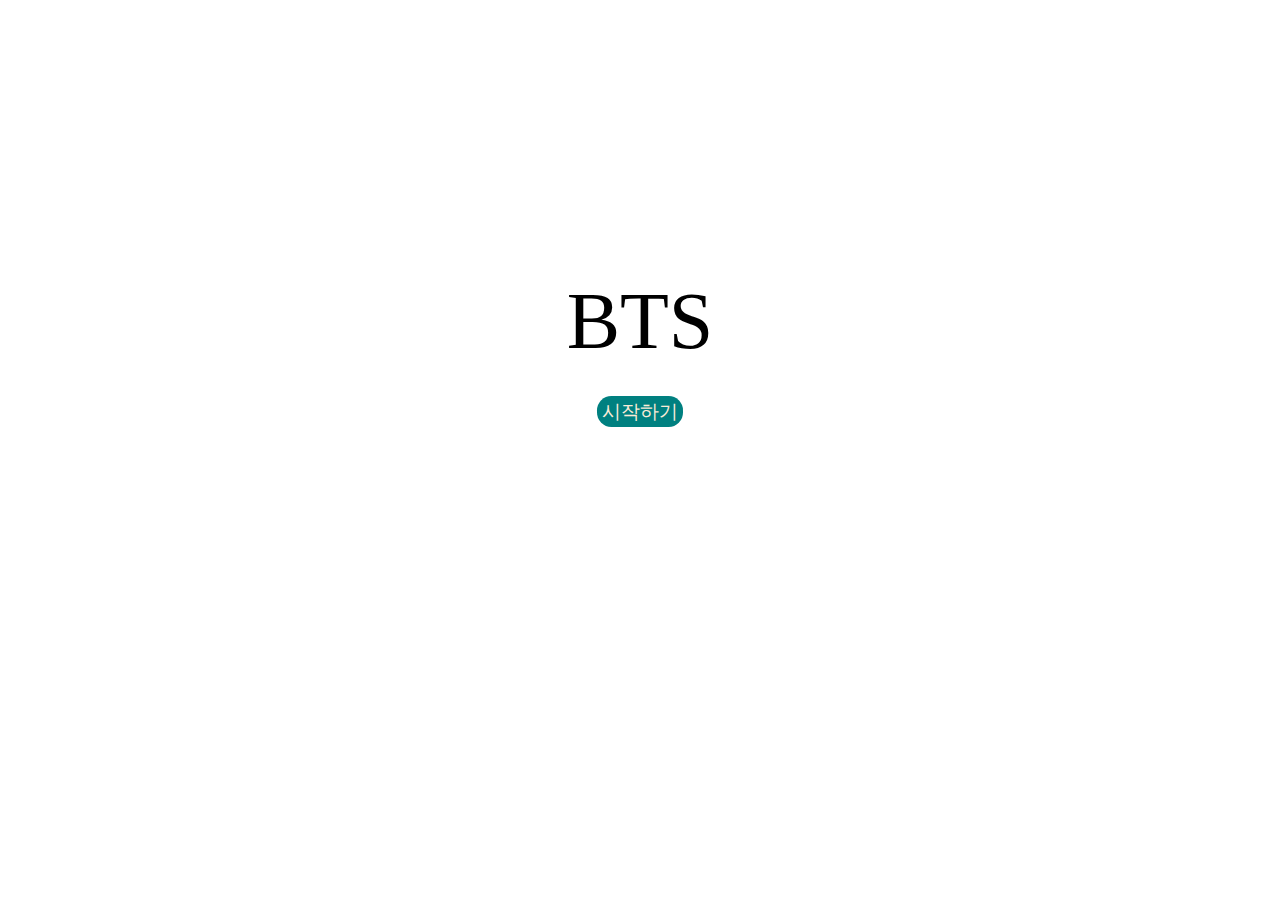
<file: bin/src/main/webapp/index.html>
<!DOCTYPE html>
<html lang="ko">
<head>
    <!-- Required meta tags -->
    <meta charset="utf-8">
    <meta name="viewport" content="width=device-width, initial-scale=1">
</head>
<style>
  html, body {
    width: 100%;
    height: 100%;
    padding: 0;
    margin: 0;
  }
  .container{width: 100%; height: 100%; display:flex; position: relative; justify-content: center;}
  .index_title{position: absolute; display: flex; justify-content: center; align-items: center; flex-direction: column; width: 10rem; height: 10rem; top:30%}

</style>
<body>
  <div class="container">
    <div class="index_title">
      <div style="font-size:5em; font-weight: 500;">BTS</div>
      <a href="app/auth/form" style="text-decoration: none; margin-top: 2em;">
      <span style="background-color: teal; color: antiquewhite; font-size:1.2em; border-radius: 0.9rem; padding: 5px;">시작하기</span></a>
    </div>
  </div>
</body>
</html>
</file>
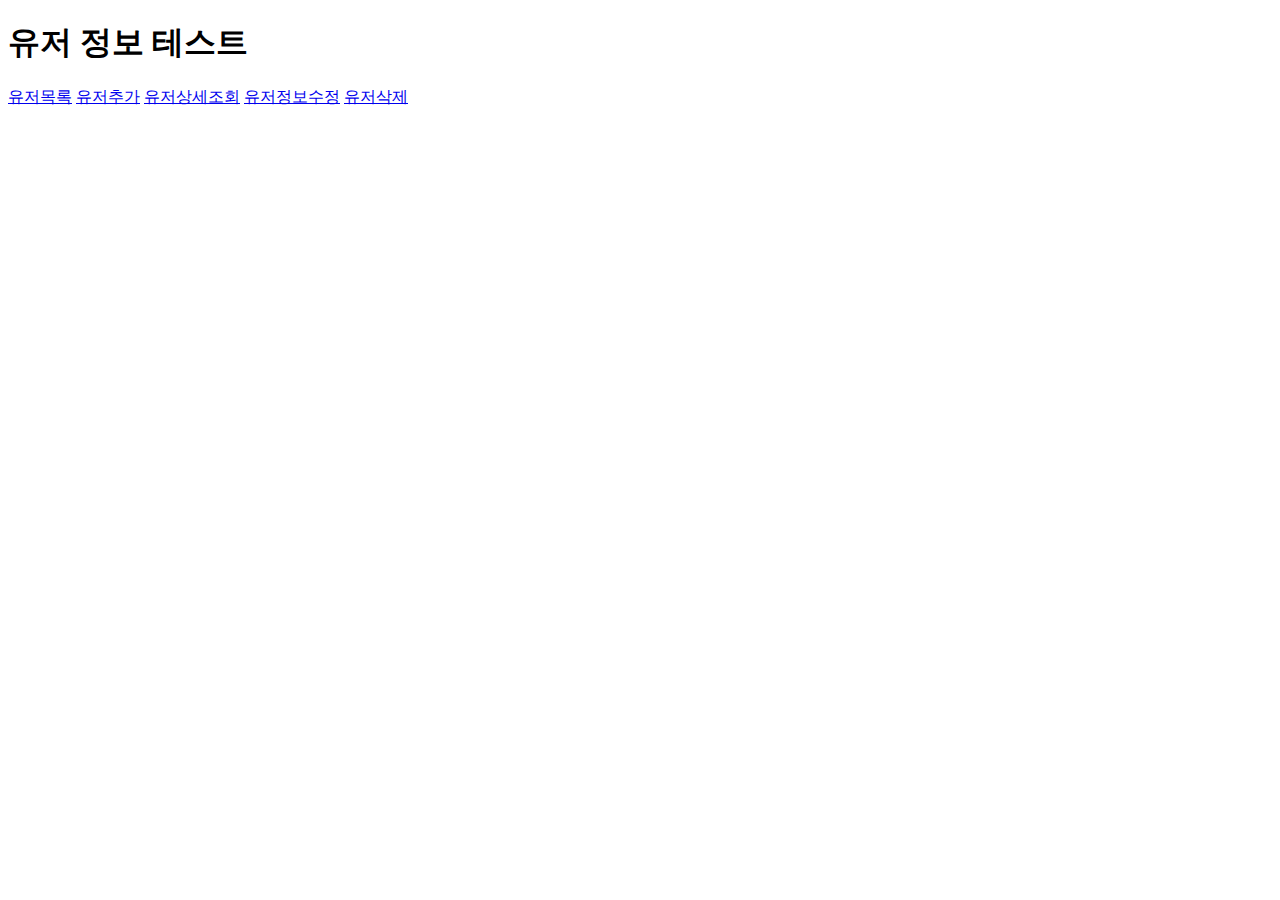
<file: src/main/webapp/usertest.html>
<!DOCTYPE html>
<html>
<head>
<meta charset="UTF-8">
<title>유저정보 테스트</title>
</head>
<body>
  <h1>유저 정보 테스트</h1>
  <a href="user/lsit">유저목록</a>
  <a href="user/add">유저추가</a>
  <a href="user/detail">유저상세조회</a>
  <a href="user/update">유저정보수정</a>
  <a href="user/delete">유저삭제</a>
</body>
</html>
</file>
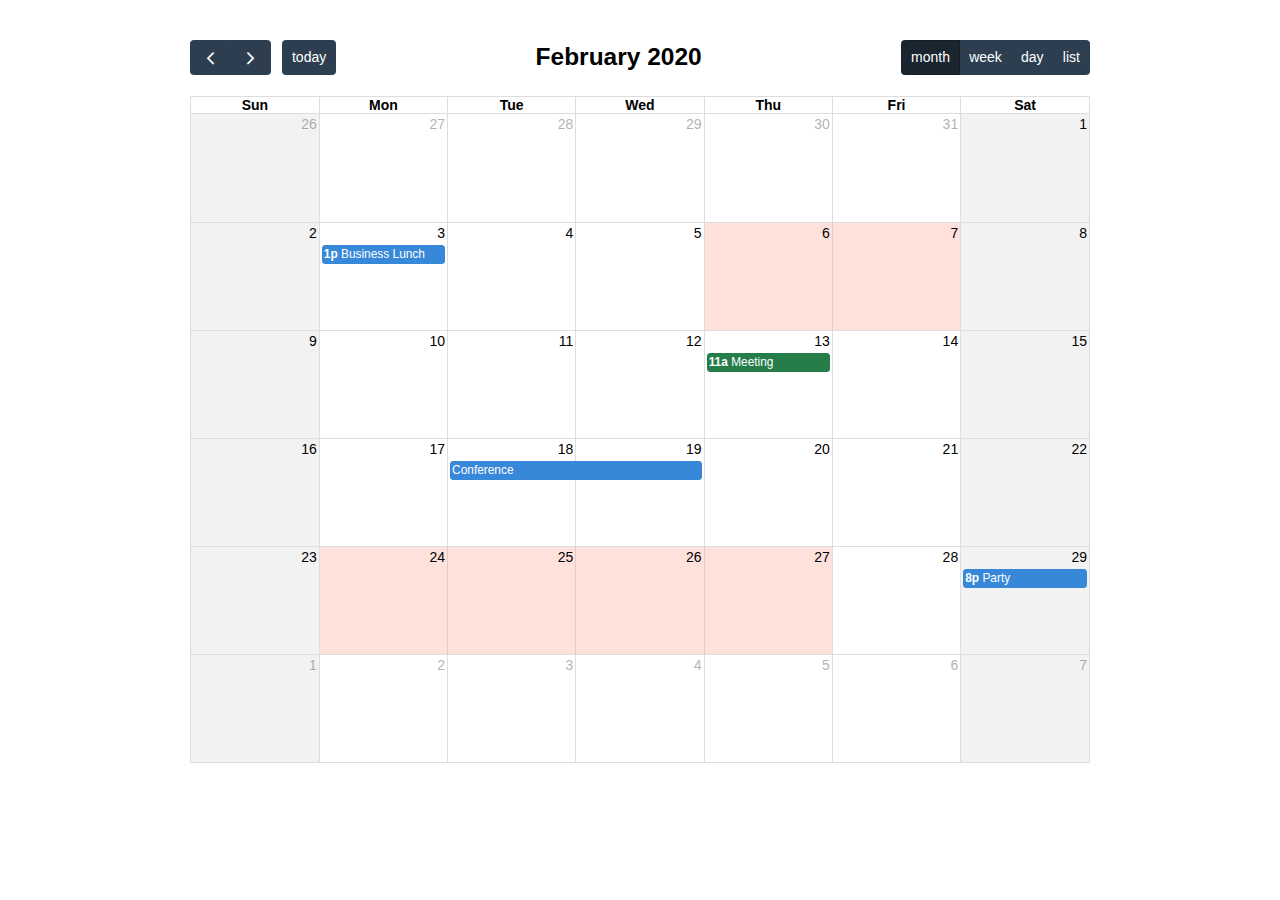
<file: src/main/webapp/script/fullcalendar/examples/background-events.html>
<!DOCTYPE html>
<html>
<head>
<meta charset='utf-8' />
<link href='../packages/core/main.css' rel='stylesheet' />
<link href='../packages/daygrid/main.css' rel='stylesheet' />
<link href='../packages/timegrid/main.css' rel='stylesheet' />
<link href='../packages/list/main.css' rel='stylesheet' />
<script src='../packages/core/main.js'></script>
<script src='../packages/interaction/main.js'></script>
<script src='../packages/daygrid/main.js'></script>
<script src='../packages/timegrid/main.js'></script>
<script src='../packages/list/main.js'></script>
<script>

  document.addEventListener('DOMContentLoaded', function() {
    var calendarEl = document.getElementById('calendar');

    var calendar = new FullCalendar.Calendar(calendarEl, {
      plugins: [ 'interaction', 'dayGrid', 'timeGrid', 'list' ],
      header: {
        left: 'prev,next today',
        center: 'title',
        right: 'dayGridMonth,timeGridWeek,timeGridDay,listMonth'
      },
      defaultDate: '2020-02-12',
      navLinks: true, // can click day/week names to navigate views
      businessHours: true, // display business hours
      editable: true,
      events: [
        {
          title: 'Business Lunch',
          start: '2020-02-03T13:00:00',
          constraint: 'businessHours'
        },
        {
          title: 'Meeting',
          start: '2020-02-13T11:00:00',
          constraint: 'availableForMeeting', // defined below
          color: '#257e4a'
        },
        {
          title: 'Conference',
          start: '2020-02-18',
          end: '2020-02-20'
        },
        {
          title: 'Party',
          start: '2020-02-29T20:00:00'
        },

        // areas where "Meeting" must be dropped
        {
          groupId: 'availableForMeeting',
          start: '2020-02-11T10:00:00',
          end: '2020-02-11T16:00:00',
          rendering: 'background'
        },
        {
          groupId: 'availableForMeeting',
          start: '2020-02-13T10:00:00',
          end: '2020-02-13T16:00:00',
          rendering: 'background'
        },

        // red areas where no events can be dropped
        {
          start: '2020-02-24',
          end: '2020-02-28',
          overlap: false,
          rendering: 'background',
          color: '#ff9f89'
        },
        {
          start: '2020-02-06',
          end: '2020-02-08',
          overlap: false,
          rendering: 'background',
          color: '#ff9f89'
        }
      ]
    });

    calendar.render();
  });

</script>
<style>

  body {
    margin: 40px 10px;
    padding: 0;
    font-family: Arial, Helvetica Neue, Helvetica, sans-serif;
    font-size: 14px;
  }

  #calendar {
    max-width: 900px;
    margin: 0 auto;
  }

</style>
</head>
<body>

  <div id='calendar'></div>

</body>
</html>
</file>
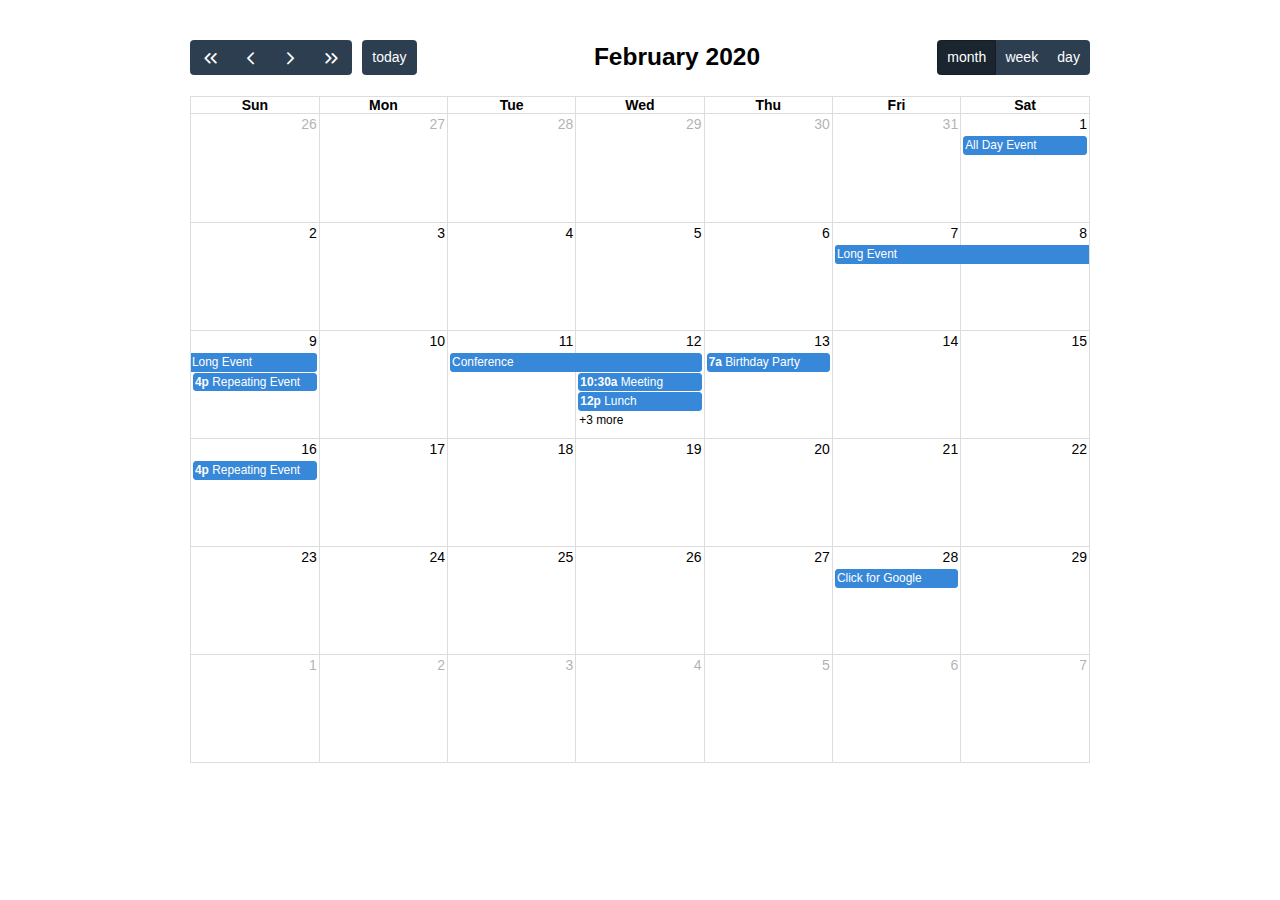
<file: src/main/webapp/script/fullcalendar/examples/daygrid-views.html>
<!DOCTYPE html>
<html>
<head>
<meta charset='utf-8' />
<link href='../packages/core/main.css' rel='stylesheet' />
<link href='../packages/daygrid/main.css' rel='stylesheet' />
<script src='../packages/core/main.js'></script>
<script src='../packages/interaction/main.js'></script>
<script src='../packages/daygrid/main.js'></script>
<script>

  document.addEventListener('DOMContentLoaded', function() {
    var calendarEl = document.getElementById('calendar');

    var calendar = new FullCalendar.Calendar(calendarEl, {
      plugins: [ 'interaction', 'dayGrid' ],
      header: {
        left: 'prevYear,prev,next,nextYear today',
        center: 'title',
        right: 'dayGridMonth,dayGridWeek,dayGridDay'
      },
      defaultDate: '2020-02-12',
      navLinks: true, // can click day/week names to navigate views
      editable: true,
      eventLimit: true, // allow "more" link when too many events
      events: [
        {
          title: 'All Day Event',
          start: '2020-02-01'
        },
        {
          title: 'Long Event',
          start: '2020-02-07',
          end: '2020-02-10'
        },
        {
          groupId: 999,
          title: 'Repeating Event',
          start: '2020-02-09T16:00:00'
        },
        {
          groupId: 999,
          title: 'Repeating Event',
          start: '2020-02-16T16:00:00'
        },
        {
          title: 'Conference',
          start: '2020-02-11',
          end: '2020-02-13'
        },
        {
          title: 'Meeting',
          start: '2020-02-12T10:30:00',
          end: '2020-02-12T12:30:00'
        },
        {
          title: 'Lunch',
          start: '2020-02-12T12:00:00'
        },
        {
          title: 'Meeting',
          start: '2020-02-12T14:30:00'
        },
        {
          title: 'Happy Hour',
          start: '2020-02-12T17:30:00'
        },
        {
          title: 'Dinner',
          start: '2020-02-12T20:00:00'
        },
        {
          title: 'Birthday Party',
          start: '2020-02-13T07:00:00'
        },
        {
          title: 'Click for Google',
          url: 'http://google.com/',
          start: '2020-02-28'
        }
      ]
    });

    calendar.render();
  });

</script>
<style>

  body {
    margin: 40px 10px;
    padding: 0;
    font-family: Arial, Helvetica Neue, Helvetica, sans-serif;
    font-size: 14px;
  }

  #calendar {
    max-width: 900px;
    margin: 0 auto;
  }

</style>
</head>
<body>

  <div id='calendar'></div>

</body>
</html>
</file>
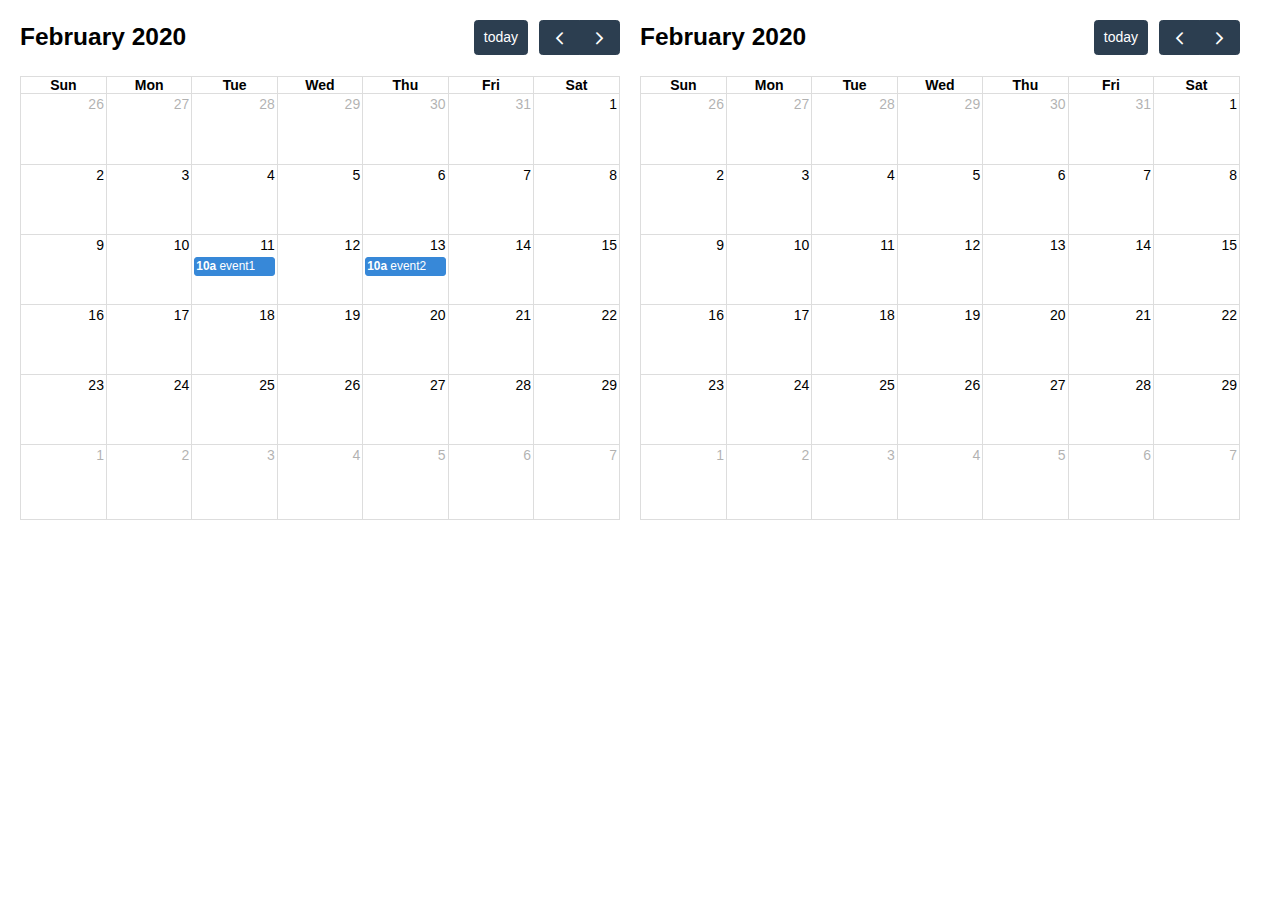
<file: src/main/webapp/script/fullcalendar/examples/external-dragging-2cals.html>
<!DOCTYPE html>
<html>
<head>
<meta charset='utf-8' />
<link href='../packages/core/main.css' rel='stylesheet' />
<link href='../packages/daygrid/main.css' rel='stylesheet' />
<script src='../packages/core/main.js'></script>
<script src='../packages/interaction/main.js'></script>
<script src='../packages/daygrid/main.js'></script>
<script>

  document.addEventListener('DOMContentLoaded', function() {
    var srcCalendarEl = document.getElementById('source-calendar');
    var destCalendarEl = document.getElementById('destination-calendar');

    var srcCalendar = new FullCalendar.Calendar(srcCalendarEl, {
      plugins: [ 'interaction', 'dayGrid' ],
      editable: true,
      defaultDate: '2020-02-12',
      events: [
        {
          title: 'event1',
          start: '2020-02-11T10:00:00',
          end: '2020-02-11T16:00:00'
        },
        {
          title: 'event2',
          start: '2020-02-13T10:00:00',
          end: '2020-02-13T16:00:00'
        }
      ],
      eventLeave: function(info) {
        console.log('event left!', info.event);
      }
    });

    var destCalendar = new FullCalendar.Calendar(destCalendarEl, {
      plugins: [ 'interaction', 'dayGrid' ],
      defaultDate: '2020-02-12',
      editable: true,
      droppable: true, // will let it receive events!
      eventReceive: function(info) {
        console.log('event received!', info.event);
      }
    });

    srcCalendar.render();
    destCalendar.render();
  });

</script>
<style>

  body {
    margin: 20px 0 0 20px;
    font-size: 14px;
    font-family: Arial, Helvetica Neue, Helvetica, sans-serif;
  }

  #source-calendar,
  #destination-calendar {
    float: left;
    width: 600px;
    margin: 0 20px 20px 0;
  }

</style>
</head>
<body>

  <div id='source-calendar'></div>
  <div id='destination-calendar'></div>

</body>
</html>
</file>
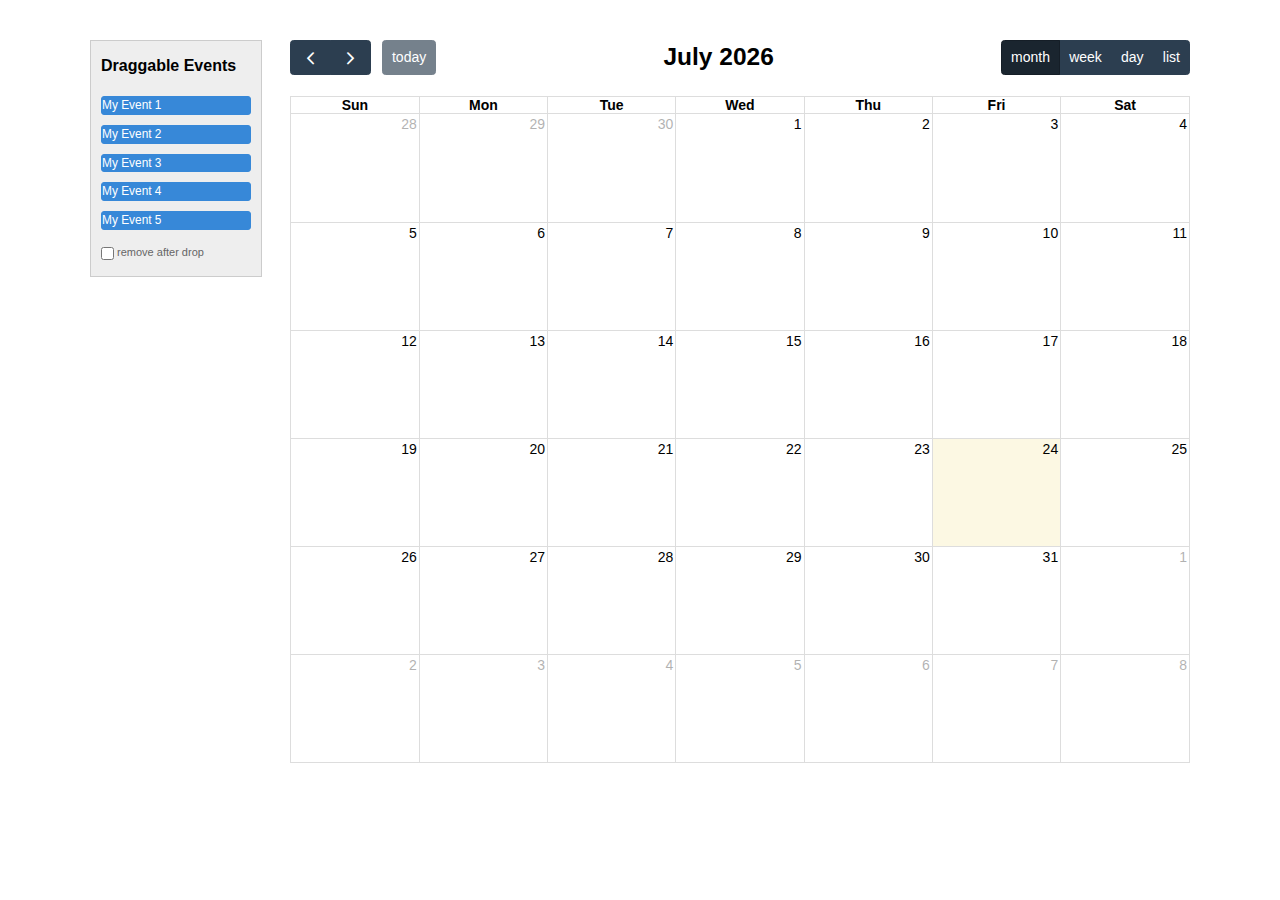
<file: src/main/webapp/script/fullcalendar/examples/external-dragging-builtin.html>
<!DOCTYPE html>
<html>
<head>
<meta charset='utf-8' />
<link href='../packages/core/main.css' rel='stylesheet' />
<link href='../packages/daygrid/main.css' rel='stylesheet' />
<link href='../packages/timegrid/main.css' rel='stylesheet' />
<link href='../packages/list/main.css' rel='stylesheet' />
<script src='../packages/core/main.js'></script>
<script src='../packages/interaction/main.js'></script>
<script src='../packages/daygrid/main.js'></script>
<script src='../packages/timegrid/main.js'></script>
<script src='../packages/list/main.js'></script>
<script>

  document.addEventListener('DOMContentLoaded', function() {
    var Calendar = FullCalendar.Calendar;
    var Draggable = FullCalendarInteraction.Draggable

    /* initialize the external events
    -----------------------------------------------------------------*/

    var containerEl = document.getElementById('external-events-list');
    new Draggable(containerEl, {
      itemSelector: '.fc-event',
      eventData: function(eventEl) {
        return {
          title: eventEl.innerText.trim()
        }
      }
    });

    //// the individual way to do it
    // var containerEl = document.getElementById('external-events-list');
    // var eventEls = Array.prototype.slice.call(
    //   containerEl.querySelectorAll('.fc-event')
    // );
    // eventEls.forEach(function(eventEl) {
    //   new Draggable(eventEl, {
    //     eventData: {
    //       title: eventEl.innerText.trim(),
    //     }
    //   });
    // });

    /* initialize the calendar
    -----------------------------------------------------------------*/

    var calendarEl = document.getElementById('calendar');
    var calendar = new Calendar(calendarEl, {
      plugins: [ 'interaction', 'dayGrid', 'timeGrid', 'list' ],
      header: {
        left: 'prev,next today',
        center: 'title',
        right: 'dayGridMonth,timeGridWeek,timeGridDay,listWeek'
      },
      editable: true,
      droppable: true, // this allows things to be dropped onto the calendar
      drop: function(arg) {
        // is the "remove after drop" checkbox checked?
        if (document.getElementById('drop-remove').checked) {
          // if so, remove the element from the "Draggable Events" list
          arg.draggedEl.parentNode.removeChild(arg.draggedEl);
        }
      }
    });
    calendar.render();

  });

</script>
<style>

  body {
    margin-top: 40px;
    font-size: 14px;
    font-family: Arial, Helvetica Neue, Helvetica, sans-serif;
  }

  #wrap {
    width: 1100px;
    margin: 0 auto;
  }

  #external-events {
    float: left;
    width: 150px;
    padding: 0 10px;
    border: 1px solid #ccc;
    background: #eee;
    text-align: left;
  }

  #external-events h4 {
    font-size: 16px;
    margin-top: 0;
    padding-top: 1em;
  }

  #external-events .fc-event {
    margin: 10px 0;
    cursor: pointer;
  }

  #external-events p {
    margin: 1.5em 0;
    font-size: 11px;
    color: #666;
  }

  #external-events p input {
    margin: 0;
    vertical-align: middle;
  }

  #calendar {
    float: right;
    width: 900px;
  }

</style>
</head>
<body>
  <div id='wrap'>

    <div id='external-events'>
      <h4>Draggable Events</h4>

      <div id='external-events-list'>
        <div class='fc-event'>My Event 1</div>
        <div class='fc-event'>My Event 2</div>
        <div class='fc-event'>My Event 3</div>
        <div class='fc-event'>My Event 4</div>
        <div class='fc-event'>My Event 5</div>
      </div>

      <p>
        <input type='checkbox' id='drop-remove' />
        <label for='drop-remove'>remove after drop</label>
      </p>
    </div>

    <div id='calendar'></div>

    <div style='clear:both'></div>

  </div>
</body>
</html>
</file>
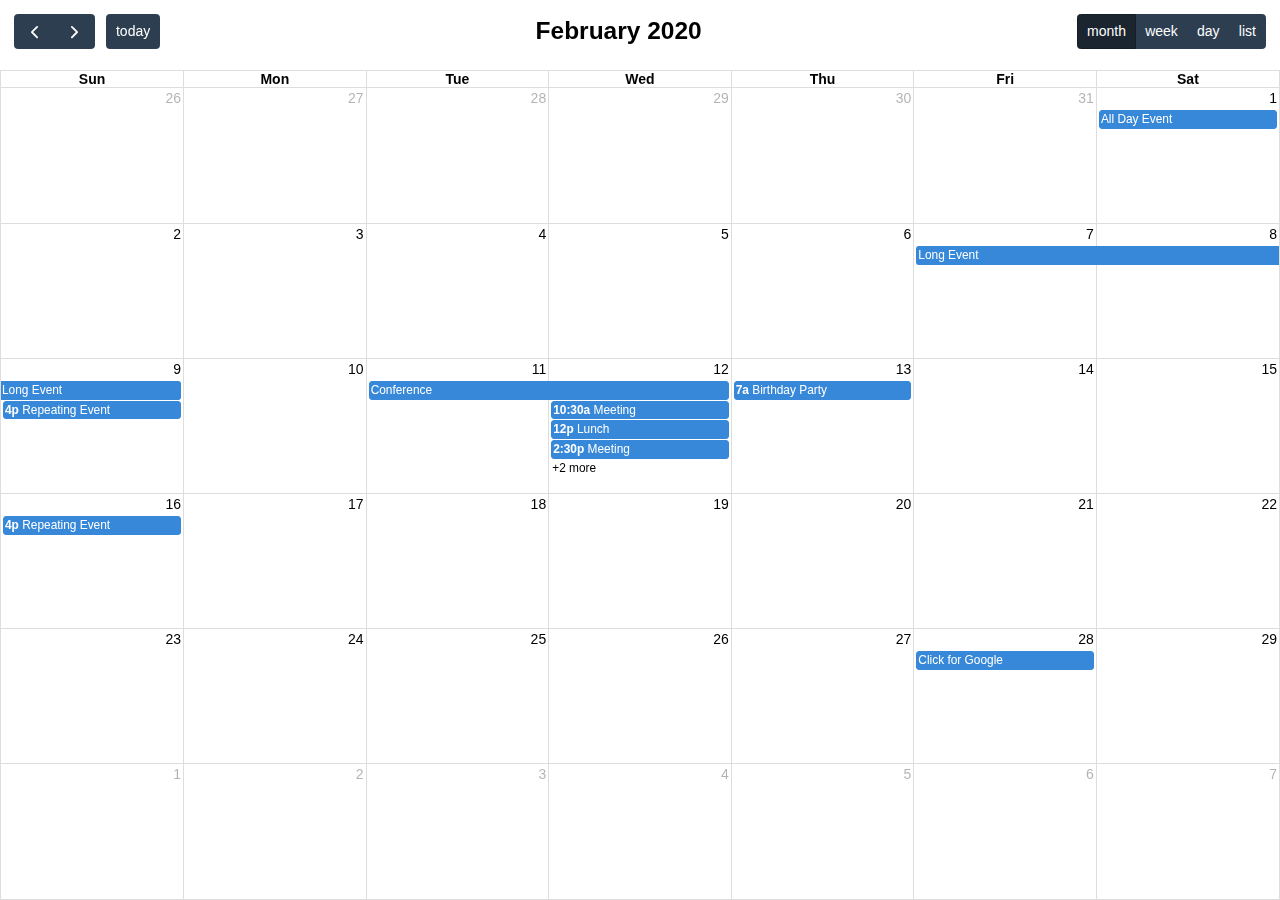
<file: src/main/webapp/script/fullcalendar/examples/full-height.html>
<!DOCTYPE html>
<html>
<head>
<meta charset='utf-8' />
<link href='../packages/core/main.css' rel='stylesheet' />
<link href='../packages/daygrid/main.css' rel='stylesheet' />
<link href='../packages/timegrid/main.css' rel='stylesheet' />
<link href='../packages/list/main.css' rel='stylesheet' />
<script src='../packages/core/main.js'></script>
<script src='../packages/interaction/main.js'></script>
<script src='../packages/daygrid/main.js'></script>
<script src='../packages/timegrid/main.js'></script>
<script src='../packages/list/main.js'></script>
<script>

  document.addEventListener('DOMContentLoaded', function() {
    var calendarEl = document.getElementById('calendar');

    var calendar = new FullCalendar.Calendar(calendarEl, {
      plugins: [ 'interaction', 'dayGrid', 'timeGrid', 'list' ],
      height: 'parent',
      header: {
        left: 'prev,next today',
        center: 'title',
        right: 'dayGridMonth,timeGridWeek,timeGridDay,listWeek'
      },
      defaultView: 'dayGridMonth',
      defaultDate: '2020-02-12',
      navLinks: true, // can click day/week names to navigate views
      editable: true,
      eventLimit: true, // allow "more" link when too many events
      events: [
        {
          title: 'All Day Event',
          start: '2020-02-01',
        },
        {
          title: 'Long Event',
          start: '2020-02-07',
          end: '2020-02-10'
        },
        {
          groupId: 999,
          title: 'Repeating Event',
          start: '2020-02-09T16:00:00'
        },
        {
          groupId: 999,
          title: 'Repeating Event',
          start: '2020-02-16T16:00:00'
        },
        {
          title: 'Conference',
          start: '2020-02-11',
          end: '2020-02-13'
        },
        {
          title: 'Meeting',
          start: '2020-02-12T10:30:00',
          end: '2020-02-12T12:30:00'
        },
        {
          title: 'Lunch',
          start: '2020-02-12T12:00:00'
        },
        {
          title: 'Meeting',
          start: '2020-02-12T14:30:00'
        },
        {
          title: 'Happy Hour',
          start: '2020-02-12T17:30:00'
        },
        {
          title: 'Dinner',
          start: '2020-02-12T20:00:00'
        },
        {
          title: 'Birthday Party',
          start: '2020-02-13T07:00:00'
        },
        {
          title: 'Click for Google',
          url: 'http://google.com/',
          start: '2020-02-28'
        }
      ]
    });

    calendar.render();
  });

</script>
<style>

  html, body {
    overflow: hidden; /* don't do scrollbars */
    font-family: Arial, Helvetica Neue, Helvetica, sans-serif;
    font-size: 14px;
  }

  #calendar-container {
    position: fixed;
    top: 0;
    left: 0;
    right: 0;
    bottom: 0;
  }

  .fc-header-toolbar {
    /*
    the calendar will be butting up against the edges,
    but let's scoot in the header's buttons
    */
    padding-top: 1em;
    padding-left: 1em;
    padding-right: 1em;
  }

</style>
</head>
<body>

  <div id='calendar-container'>
    <div id='calendar'></div>
  </div>

</body>
</html>
</file>
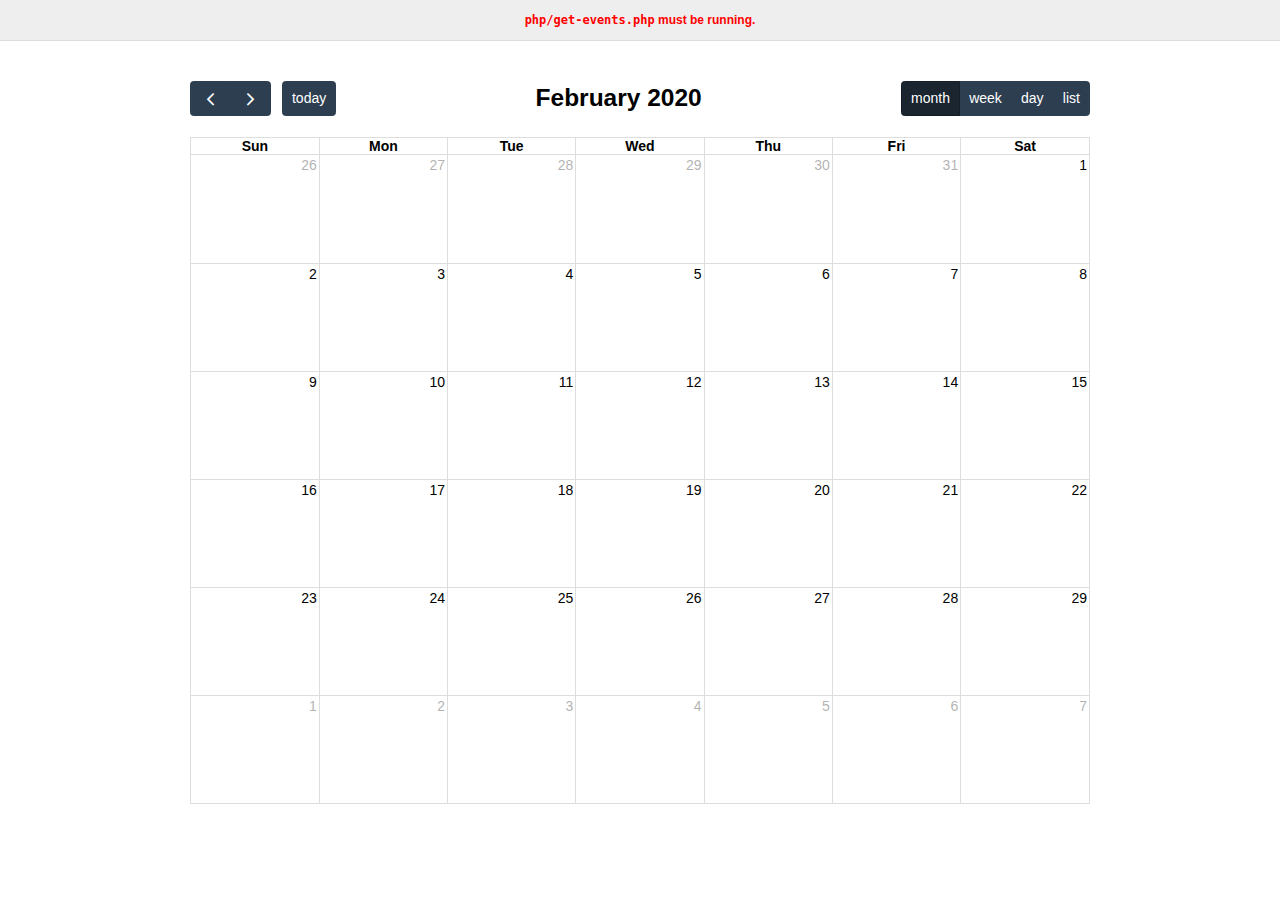
<file: src/main/webapp/script/fullcalendar/examples/json.html>
<!DOCTYPE html>
<html>
<head>
<meta charset='utf-8' />
<link href='../packages/core/main.css' rel='stylesheet' />
<link href='../packages/daygrid/main.css' rel='stylesheet' />
<link href='../packages/timegrid/main.css' rel='stylesheet' />
<link href='../packages/list/main.css' rel='stylesheet' />
<script src='../packages/core/main.js'></script>
<script src='../packages/interaction/main.js'></script>
<script src='../packages/daygrid/main.js'></script>
<script src='../packages/timegrid/main.js'></script>
<script src='../packages/list/main.js'></script>
<script>

  document.addEventListener('DOMContentLoaded', function() {
    var calendarEl = document.getElementById('calendar');

    var calendar = new FullCalendar.Calendar(calendarEl, {
      plugins: [ 'interaction', 'dayGrid', 'timeGrid', 'list' ],
      header: {
        left: 'prev,next today',
        center: 'title',
        right: 'dayGridMonth,timeGridWeek,timeGridDay,listWeek'
      },
      defaultDate: '2020-02-12',
      editable: true,
      navLinks: true, // can click day/week names to navigate views
      eventLimit: true, // allow "more" link when too many events
      events: {
        url: 'php/get-events.php',
        failure: function() {
          document.getElementById('script-warning').style.display = 'block'
        }
      },
      loading: function(bool) {
        document.getElementById('loading').style.display =
          bool ? 'block' : 'none';
      }
    });

    calendar.render();
  });

</script>
<style>

  body {
    margin: 0;
    padding: 0;
    font-family: Arial, Helvetica Neue, Helvetica, sans-serif;
    font-size: 14px;
  }

  #script-warning {
    display: none;
    background: #eee;
    border-bottom: 1px solid #ddd;
    padding: 0 10px;
    line-height: 40px;
    text-align: center;
    font-weight: bold;
    font-size: 12px;
    color: red;
  }

  #loading {
    display: none;
    position: absolute;
    top: 10px;
    right: 10px;
  }

  #calendar {
    max-width: 900px;
    margin: 40px auto;
    padding: 0 10px;
  }

</style>
</head>
<body>

  <div id='script-warning'>
    <code>php/get-events.php</code> must be running.
  </div>

  <div id='loading'>loading...</div>

  <div id='calendar'></div>

</body>
</html>
</file>
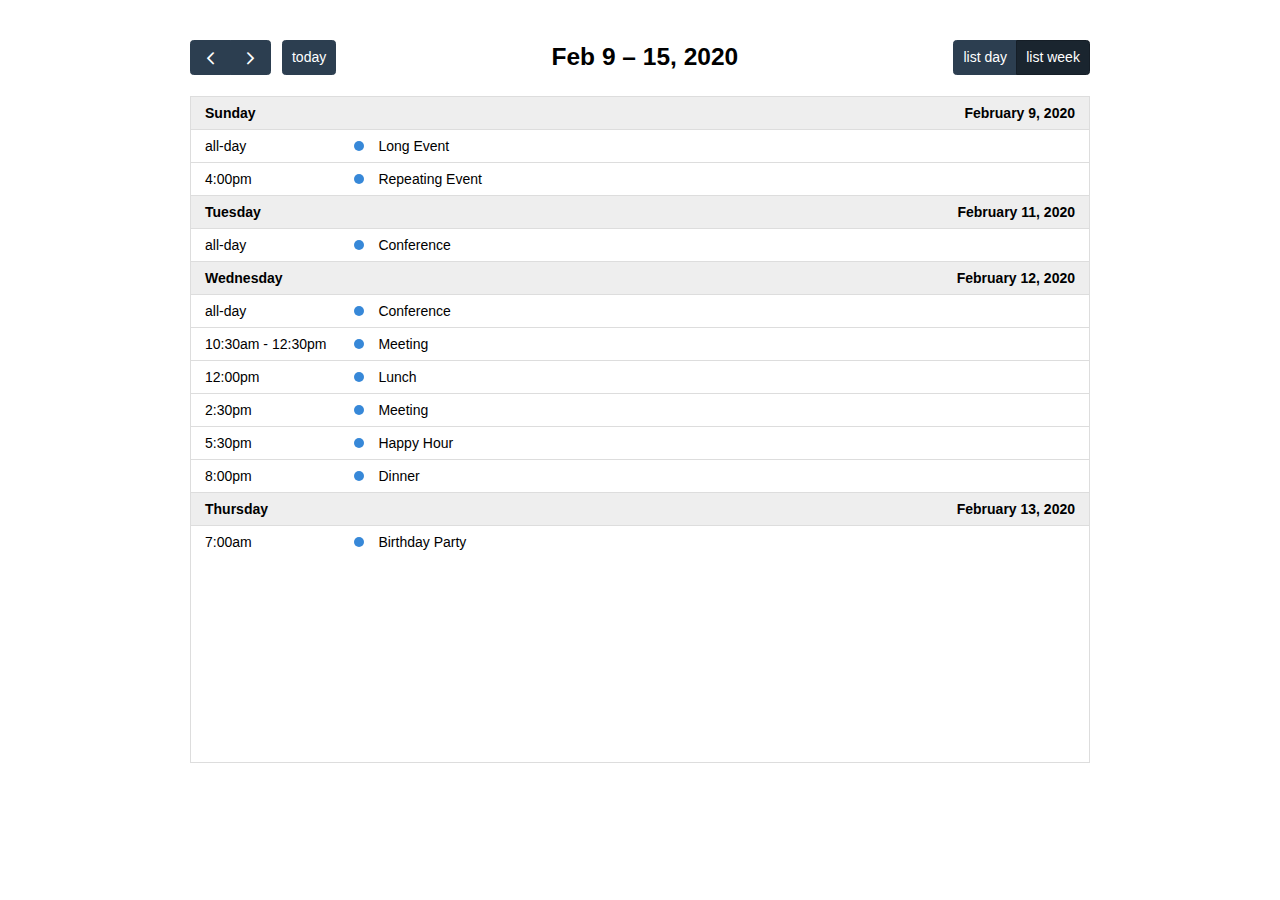
<file: src/main/webapp/script/fullcalendar/examples/list-views.html>
<!DOCTYPE html>
<html>
<head>
<meta charset='utf-8' />
<link href='../packages/core/main.css' rel='stylesheet' />
<link href='../packages/list/main.css' rel='stylesheet' />
<script src='../packages/core/main.js'></script>
<script src='../packages/list/main.js'></script>
<script>

  document.addEventListener('DOMContentLoaded', function() {
    var calendarEl = document.getElementById('calendar');

    var calendar = new FullCalendar.Calendar(calendarEl, {
      plugins: [ 'list' ],

      header: {
        left: 'prev,next today',
        center: 'title',
        right: 'listDay,listWeek,dayGridMonth'
      },

      // customize the button names,
      // otherwise they'd all just say "list"
      views: {
        listDay: { buttonText: 'list day' },
        listWeek: { buttonText: 'list week' }
      },

      defaultView: 'listWeek',
      defaultDate: '2020-02-12',
      navLinks: true, // can click day/week names to navigate views
      editable: true,
      eventLimit: true, // allow "more" link when too many events
      events: [
        {
          title: 'All Day Event',
          start: '2020-02-01'
        },
        {
          title: 'Long Event',
          start: '2020-02-07',
          end: '2020-02-10'
        },
        {
          groupId: 999,
          title: 'Repeating Event',
          start: '2020-02-09T16:00:00'
        },
        {
          groupId: 999,
          title: 'Repeating Event',
          start: '2020-02-16T16:00:00'
        },
        {
          title: 'Conference',
          start: '2020-02-11',
          end: '2020-02-13'
        },
        {
          title: 'Meeting',
          start: '2020-02-12T10:30:00',
          end: '2020-02-12T12:30:00'
        },
        {
          title: 'Lunch',
          start: '2020-02-12T12:00:00'
        },
        {
          title: 'Meeting',
          start: '2020-02-12T14:30:00'
        },
        {
          title: 'Happy Hour',
          start: '2020-02-12T17:30:00'
        },
        {
          title: 'Dinner',
          start: '2020-02-12T20:00:00'
        },
        {
          title: 'Birthday Party',
          start: '2020-02-13T07:00:00'
        },
        {
          title: 'Click for Google',
          url: 'http://google.com/',
          start: '2020-02-28'
        }
      ]
    });

    calendar.render();
  });

</script>
<style>

  body {
    margin: 40px 10px;
    padding: 0;
    font-family: Arial, Helvetica Neue, Helvetica, sans-serif;
    font-size: 14px;
  }

  #calendar {
    max-width: 900px;
    margin: 0 auto;
  }

</style>
</head>
<body>

  <div id='calendar'></div>

</body>
</html>
</file>
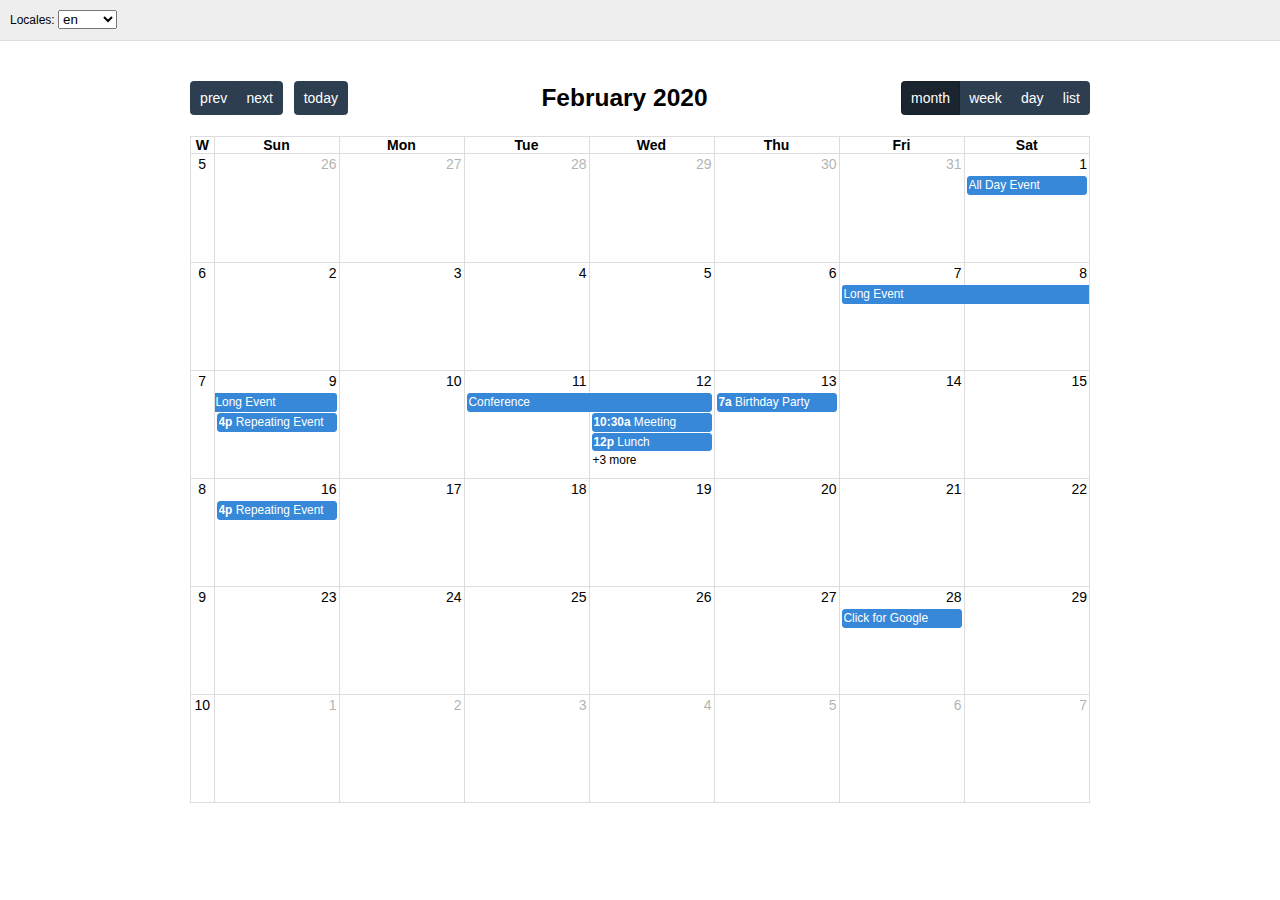
<file: src/main/webapp/script/fullcalendar/examples/locales.html>
<!DOCTYPE html>
<html>
<head>
<meta charset='utf-8' />
<link href='../packages/core/main.css' rel='stylesheet' />
<link href='../packages/daygrid/main.css' rel='stylesheet' />
<link href='../packages/timegrid/main.css' rel='stylesheet' />
<link href='../packages/list/main.css' rel='stylesheet' />
<script src='../packages/core/main.js'></script>
<script src='../packages/core/locales-all.js'></script>
<script src='../packages/interaction/main.js'></script>
<script src='../packages/daygrid/main.js'></script>
<script src='../packages/timegrid/main.js'></script>
<script src='../packages/list/main.js'></script>
<script>

  document.addEventListener('DOMContentLoaded', function() {
    var initialLocaleCode = 'en';
    var localeSelectorEl = document.getElementById('locale-selector');
    var calendarEl = document.getElementById('calendar');

    var calendar = new FullCalendar.Calendar(calendarEl, {
      plugins: [ 'interaction', 'dayGrid', 'timeGrid', 'list' ],
      header: {
        left: 'prev,next today',
        center: 'title',
        right: 'dayGridMonth,timeGridWeek,timeGridDay,listMonth'
      },
      defaultDate: '2020-02-12',
      locale: initialLocaleCode,
      buttonIcons: false, // show the prev/next text
      weekNumbers: true,
      navLinks: true, // can click day/week names to navigate views
      editable: true,
      eventLimit: true, // allow "more" link when too many events
      events: [
        {
          title: 'All Day Event',
          start: '2020-02-01'
        },
        {
          title: 'Long Event',
          start: '2020-02-07',
          end: '2020-02-10'
        },
        {
          groupId: 999,
          title: 'Repeating Event',
          start: '2020-02-09T16:00:00'
        },
        {
          groupId: 999,
          title: 'Repeating Event',
          start: '2020-02-16T16:00:00'
        },
        {
          title: 'Conference',
          start: '2020-02-11',
          end: '2020-02-13'
        },
        {
          title: 'Meeting',
          start: '2020-02-12T10:30:00',
          end: '2020-02-12T12:30:00'
        },
        {
          title: 'Lunch',
          start: '2020-02-12T12:00:00'
        },
        {
          title: 'Meeting',
          start: '2020-02-12T14:30:00'
        },
        {
          title: 'Happy Hour',
          start: '2020-02-12T17:30:00'
        },
        {
          title: 'Dinner',
          start: '2020-02-12T20:00:00'
        },
        {
          title: 'Birthday Party',
          start: '2020-02-13T07:00:00'
        },
        {
          title: 'Click for Google',
          url: 'http://google.com/',
          start: '2020-02-28'
        }
      ]
    });

    calendar.render();

    // build the locale selector's options
    calendar.getAvailableLocaleCodes().forEach(function(localeCode) {
      var optionEl = document.createElement('option');
      optionEl.value = localeCode;
      optionEl.selected = localeCode == initialLocaleCode;
      optionEl.innerText = localeCode;
      localeSelectorEl.appendChild(optionEl);
    });

    // when the selected option changes, dynamically change the calendar option
    localeSelectorEl.addEventListener('change', function() {
      if (this.value) {
        calendar.setOption('locale', this.value);
      }
    });

  });

</script>
<style>

  body {
    margin: 0;
    padding: 0;
    font-family: Arial, Helvetica Neue, Helvetica, sans-serif;
    font-size: 14px;
  }

  #top {
    background: #eee;
    border-bottom: 1px solid #ddd;
    padding: 0 10px;
    line-height: 40px;
    font-size: 12px;
  }

  #calendar {
    max-width: 900px;
    margin: 40px auto;
    padding: 0 10px;
  }

</style>
</head>
<body>

  <div id='top'>

    Locales:
    <select id='locale-selector'></select>

  </div>

  <div id='calendar'></div>

</body>
</html>
</file>
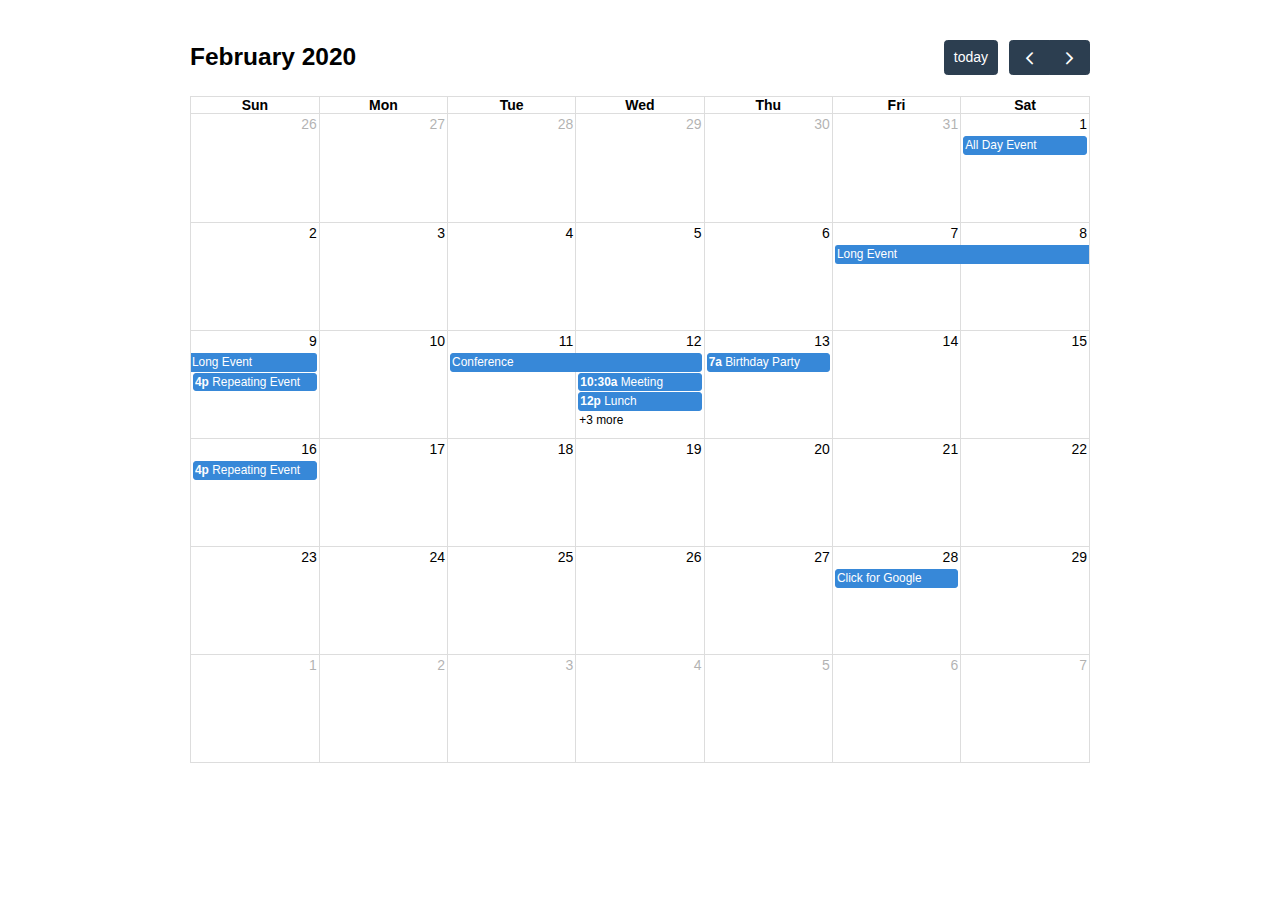
<file: src/main/webapp/script/fullcalendar/examples/month-view.html>
<!DOCTYPE html>
<html>
<head>
<meta charset='utf-8' />
<link href='../packages/core/main.css' rel='stylesheet' />
<link href='../packages/daygrid/main.css' rel='stylesheet' />
<script src='../packages/core/main.js'></script>
<script src='../packages/interaction/main.js'></script>
<script src='../packages/daygrid/main.js'></script>
<script>

  document.addEventListener('DOMContentLoaded', function() {
    var calendarEl = document.getElementById('calendar');

    var calendar = new FullCalendar.Calendar(calendarEl, {
      plugins: [ 'interaction', 'dayGrid' ],
      defaultDate: '2020-02-12',
      editable: true,
      eventLimit: true, // allow "more" link when too many events
      events: [
        {
          title: 'All Day Event',
          start: '2020-02-01'
        },
        {
          title: 'Long Event',
          start: '2020-02-07',
          end: '2020-02-10'
        },
        {
          groupId: 999,
          title: 'Repeating Event',
          start: '2020-02-09T16:00:00'
        },
        {
          groupId: 999,
          title: 'Repeating Event',
          start: '2020-02-16T16:00:00'
        },
        {
          title: 'Conference',
          start: '2020-02-11',
          end: '2020-02-13'
        },
        {
          title: 'Meeting',
          start: '2020-02-12T10:30:00',
          end: '2020-02-12T12:30:00'
        },
        {
          title: 'Lunch',
          start: '2020-02-12T12:00:00'
        },
        {
          title: 'Meeting',
          start: '2020-02-12T14:30:00'
        },
        {
          title: 'Happy Hour',
          start: '2020-02-12T17:30:00'
        },
        {
          title: 'Dinner',
          start: '2020-02-12T20:00:00'
        },
        {
          title: 'Birthday Party',
          start: '2020-02-13T07:00:00'
        },
        {
          title: 'Click for Google',
          url: 'http://google.com/',
          start: '2020-02-28'
        }
      ]
    });

    calendar.render();
  });

</script>
<style>

  body {
    margin: 40px 10px;
    padding: 0;
    font-family: Arial, Helvetica Neue, Helvetica, sans-serif;
    font-size: 14px;
  }

  #calendar {
    max-width: 900px;
    margin: 0 auto;
  }

</style>
</head>
<body>

  <div id='calendar'></div>

</body>
</html>
</file>
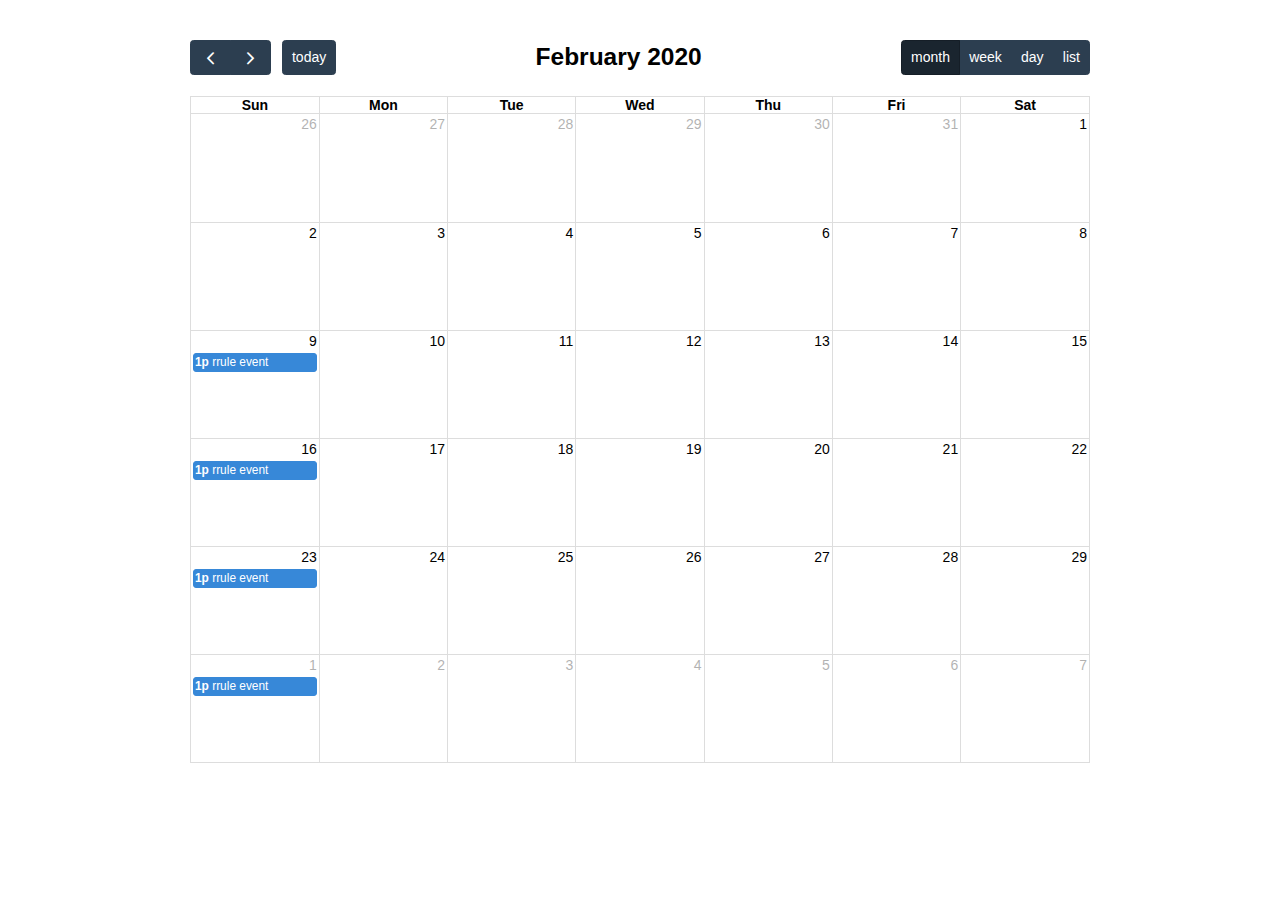
<file: src/main/webapp/script/fullcalendar/examples/rrule.html>
<!DOCTYPE html>
<html>
<head>
<meta charset='utf-8' />
<link href='../packages/core/main.css' rel='stylesheet' />
<link href='../packages/daygrid/main.css' rel='stylesheet' />
<link href='../packages/timegrid/main.css' rel='stylesheet' />
<link href='../packages/list/main.css' rel='stylesheet' />
<script src='../vendor/rrule.js'></script>
<script src='../packages/core/main.js'></script>
<script src='../packages/interaction/main.js'></script>
<script src='../packages/daygrid/main.js'></script>
<script src='../packages/timegrid/main.js'></script>
<script src='../packages/list/main.js'></script>
<script src='../packages/rrule/main.js'></script>
<script>

  document.addEventListener('DOMContentLoaded', function() {
    var calendarEl = document.getElementById('calendar');

    var calendar = new FullCalendar.Calendar(calendarEl, {
      plugins: [ 'interaction', 'dayGrid', 'timeGrid', 'list', 'rrule' ],
      header: {
        left: 'prev,next today',
        center: 'title',
        right: 'dayGridMonth,timeGridWeek,timeGridDay,listMonth'
      },
      defaultDate: '2020-02-12',
      editable: true,
      events: [
        {
          title: 'rrule event',
          rrule: {
            dtstart: '2020-02-09T13:00:00',
            // until: '2020-02-01',
            freq: 'weekly'
          },
          duration: '02:00'
        }
      ],
      eventClick: function(arg) {
        if (confirm('delete event?')) {
          arg.event.remove()
        }
      }
    });

    calendar.render();
  });

</script>
<style>

  body {
    margin: 40px 10px;
    padding: 0;
    font-family: Arial, Helvetica Neue, Helvetica, sans-serif;
    font-size: 14px;
  }

  #calendar {
    max-width: 900px;
    margin: 0 auto;
  }

</style>
</head>
<body>

  <div id='calendar'></div>

</body>
</html>
</file>
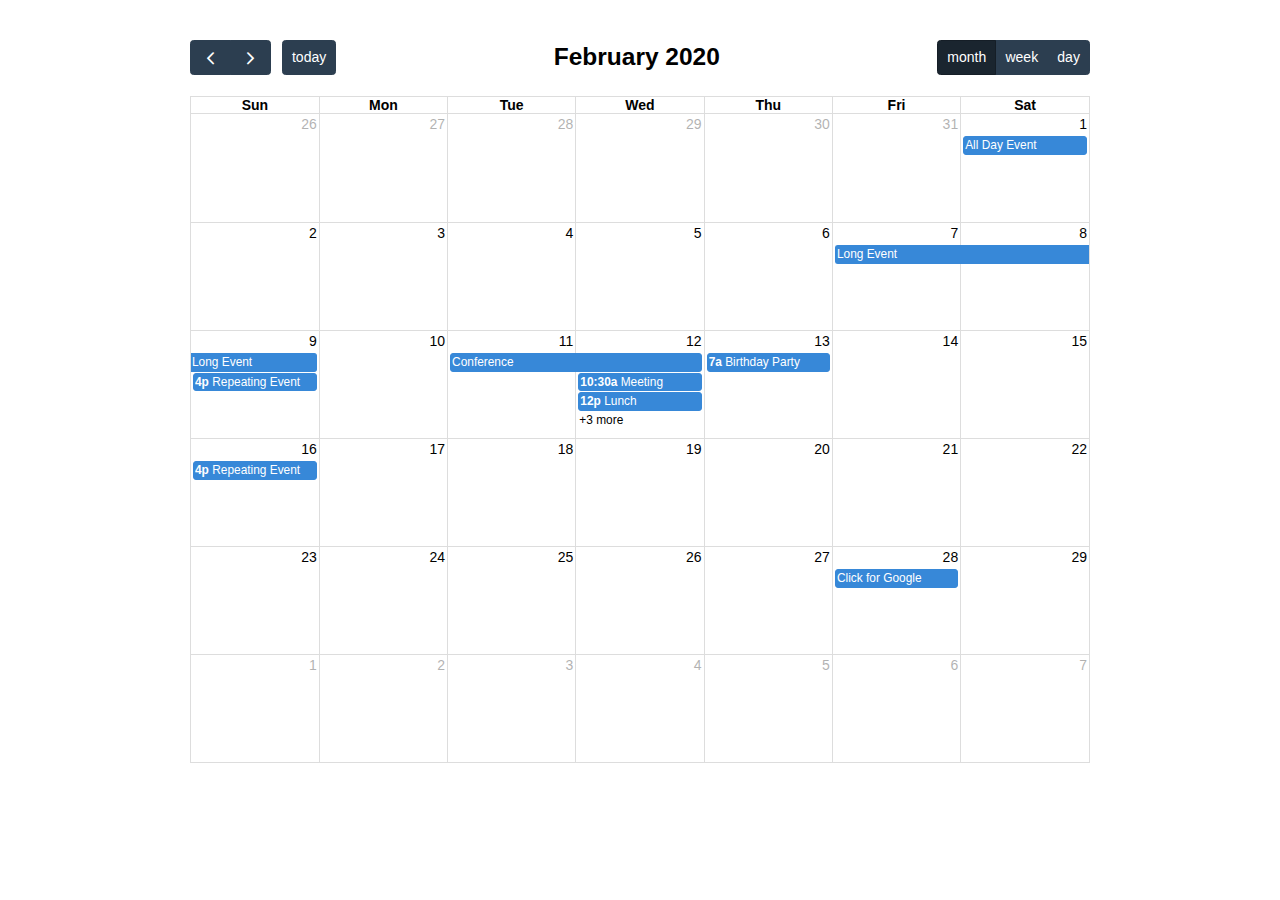
<file: src/main/webapp/script/fullcalendar/examples/selectable.html>
<!DOCTYPE html>
<html>
<head>
<meta charset='utf-8' />
<link href='../packages/core/main.css' rel='stylesheet' />
<link href='../packages/daygrid/main.css' rel='stylesheet' />
<link href='../packages/timegrid/main.css' rel='stylesheet' />
<script src='../packages/core/main.js'></script>
<script src='../packages/interaction/main.js'></script>
<script src='../packages/daygrid/main.js'></script>
<script src='../packages/timegrid/main.js'></script>
<script>

  document.addEventListener('DOMContentLoaded', function() {
    var calendarEl = document.getElementById('calendar');

    var calendar = new FullCalendar.Calendar(calendarEl, {
      plugins: [ 'interaction', 'dayGrid', 'timeGrid' ],
      header: {
        left: 'prev,next today',
        center: 'title',
        right: 'dayGridMonth,timeGridWeek,timeGridDay'
      },
      defaultDate: '2020-02-12',
      navLinks: true, // can click day/week names to navigate views
      selectable: true,
      selectMirror: true,
      select: function(arg) {
        var title = prompt('Event Title:');
        if (title) {
          calendar.addEvent({
            title: title,
            start: arg.start,
            end: arg.end,
            allDay: arg.allDay
          })
        }
        calendar.unselect()
      },
      editable: true,
      eventLimit: true, // allow "more" link when too many events
      events: [
        {
          title: 'All Day Event',
          start: '2020-02-01'
        },
        {
          title: 'Long Event',
          start: '2020-02-07',
          end: '2020-02-10'
        },
        {
          groupId: 999,
          title: 'Repeating Event',
          start: '2020-02-09T16:00:00'
        },
        {
          groupId: 999,
          title: 'Repeating Event',
          start: '2020-02-16T16:00:00'
        },
        {
          title: 'Conference',
          start: '2020-02-11',
          end: '2020-02-13'
        },
        {
          title: 'Meeting',
          start: '2020-02-12T10:30:00',
          end: '2020-02-12T12:30:00'
        },
        {
          title: 'Lunch',
          start: '2020-02-12T12:00:00'
        },
        {
          title: 'Meeting',
          start: '2020-02-12T14:30:00'
        },
        {
          title: 'Happy Hour',
          start: '2020-02-12T17:30:00'
        },
        {
          title: 'Dinner',
          start: '2020-02-12T20:00:00'
        },
        {
          title: 'Birthday Party',
          start: '2020-02-13T07:00:00'
        },
        {
          title: 'Click for Google',
          url: 'http://google.com/',
          start: '2020-02-28'
        }
      ]
    });

    calendar.render();
  });

</script>
<style>

  body {
    margin: 40px 10px;
    padding: 0;
    font-family: Arial, Helvetica Neue, Helvetica, sans-serif;
    font-size: 14px;
  }

  #calendar {
    max-width: 900px;
    margin: 0 auto;
  }

</style>
</head>
<body>

  <div id='calendar'></div>

</body>
</html>
</file>
<file: src/main/webapp/script/fullcalendar/packages/core/main.css>
@charset "UTF-8";
.fc {
  direction: ltr;
  text-align: left;
}

.fc-rtl {
  text-align: right;
}

body .fc {
  /* extra precedence to overcome jqui */
  font-size: 1em;
}

/* Colors
--------------------------------------------------------------------------------------------------*/
.fc-highlight {
  /* when user is selecting cells */
  background: #bce8f1;
  opacity: 0.3;
}

.fc-bgevent {
  /* default look for background events */
  background: #8fdf82;
  opacity: 0.3;
}

.fc-nonbusiness {
  /* default look for non-business-hours areas */
  /* will inherit .fc-bgevent's styles */
  background: #d7d7d7;
}

/* Popover
--------------------------------------------------------------------------------------------------*/
.fc-popover {
  position: absolute;
  box-shadow: 0 2px 6px rgba(0, 0, 0, 0.15);
}

.fc-popover .fc-header {
  /* TODO: be more consistent with fc-head/fc-body */
  display: flex;
  flex-direction: row;
  justify-content: space-between;
  align-items: center;
  padding: 2px 4px;
}

.fc-rtl .fc-popover .fc-header {
  flex-direction: row-reverse;
}

.fc-popover .fc-header .fc-title {
  margin: 0 2px;
}

.fc-popover .fc-header .fc-close {
  cursor: pointer;
  opacity: 0.65;
  font-size: 1.1em;
}

/* Misc Reusable Components
--------------------------------------------------------------------------------------------------*/
.fc-divider {
  border-style: solid;
  border-width: 1px;
}

hr.fc-divider {
  height: 0;
  margin: 0;
  padding: 0 0 2px;
  /* height is unreliable across browsers, so use padding */
  border-width: 1px 0;
}

.fc-bg,
.fc-bgevent-skeleton,
.fc-highlight-skeleton,
.fc-mirror-skeleton {
  /* these element should always cling to top-left/right corners */
  position: absolute;
  top: 0;
  left: 0;
  right: 0;
}

.fc-bg {
  bottom: 0;
  /* strech bg to bottom edge */
}

.fc-bg table {
  height: 100%;
  /* strech bg to bottom edge */
}

/* Tables
--------------------------------------------------------------------------------------------------*/
.fc table {
  width: 100%;
  box-sizing: border-box;
  /* fix scrollbar issue in firefox */
  table-layout: fixed;
  border-collapse: collapse;
  border-spacing: 0;
  font-size: 1em;
  /* normalize cross-browser */
}

.fc th {
  text-align: center;
}

.fc th,
.fc td {
  border-style: solid;
  border-width: 1px;
  padding: 0;
  vertical-align: top;
}

.fc td.fc-today {
  border-style: double;
  /* overcome neighboring borders */
}

/* Internal Nav Links
--------------------------------------------------------------------------------------------------*/
a[data-goto] {
  cursor: pointer;
}

a[data-goto]:hover {
  text-decoration: underline;
}

/* Fake Table Rows
--------------------------------------------------------------------------------------------------*/
.fc .fc-row {
  /* extra precedence to overcome themes forcing a 1px border */
  /* no visible border by default. but make available if need be (scrollbar width compensation) */
  border-style: solid;
  border-width: 0;
}

.fc-row table {
  /* don't put left/right border on anything within a fake row.
     the outer tbody will worry about this */
  border-left: 0 hidden transparent;
  border-right: 0 hidden transparent;
  /* no bottom borders on rows */
  border-bottom: 0 hidden transparent;
}

.fc-row:first-child table {
  border-top: 0 hidden transparent;
  /* no top border on first row */
}

/* Day Row (used within the header and the DayGrid)
--------------------------------------------------------------------------------------------------*/
.fc-row {
  position: relative;
}

.fc-row .fc-bg {
  z-index: 1;
}

/* highlighting cells & background event skeleton */
.fc-row .fc-bgevent-skeleton,
.fc-row .fc-highlight-skeleton {
  bottom: 0;
  /* stretch skeleton to bottom of row */
}

.fc-row .fc-bgevent-skeleton table,
.fc-row .fc-highlight-skeleton table {
  height: 100%;
  /* stretch skeleton to bottom of row */
}

.fc-row .fc-highlight-skeleton td,
.fc-row .fc-bgevent-skeleton td {
  border-color: transparent;
}

.fc-row .fc-bgevent-skeleton {
  z-index: 2;
}

.fc-row .fc-highlight-skeleton {
  z-index: 3;
}

/*
row content (which contains day/week numbers and events) as well as "mirror" (which contains
temporary rendered events).
*/
.fc-row .fc-content-skeleton {
  position: relative;
  z-index: 4;
  padding-bottom: 2px;
  /* matches the space above the events */
}

.fc-row .fc-mirror-skeleton {
  z-index: 5;
}

.fc .fc-row .fc-content-skeleton table,
.fc .fc-row .fc-content-skeleton td,
.fc .fc-row .fc-mirror-skeleton td {
  /* see-through to the background below */
  /* extra precedence to prevent theme-provided backgrounds */
  background: none;
  /* in case <td>s are globally styled */
  border-color: transparent;
}

.fc-row .fc-content-skeleton td,
.fc-row .fc-mirror-skeleton td {
  /* don't put a border between events and/or the day number */
  border-bottom: 0;
}

.fc-row .fc-content-skeleton tbody td,
.fc-row .fc-mirror-skeleton tbody td {
  /* don't put a border between event cells */
  border-top: 0;
}

/* Scrolling Container
--------------------------------------------------------------------------------------------------*/
.fc-scroller {
  -webkit-overflow-scrolling: touch;
}

/* TODO: move to timegrid/daygrid */
.fc-scroller > .fc-day-grid,
.fc-scroller > .fc-time-grid {
  position: relative;
  /* re-scope all positions */
  width: 100%;
  /* hack to force re-sizing this inner element when scrollbars appear/disappear */
}

/* Global Event Styles
--------------------------------------------------------------------------------------------------*/
.fc-event {
  position: relative;
  /* for resize handle and other inner positioning */
  display: block;
  /* make the <a> tag block */
  font-size: 0.85em;
  line-height: 1.4;
  border-radius: 3px;
  border: 1px solid #3788d8;
}

.fc-event,
.fc-event-dot {
  background-color: #3788d8;
  /* default BACKGROUND color */
}

.fc-event,
.fc-event:hover {
  color: #fff;
  /* default TEXT color */
  text-decoration: none;
  /* if <a> has an href */
}

.fc-event[href],
.fc-event.fc-draggable {
  cursor: pointer;
  /* give events with links and draggable events a hand mouse pointer */
}

.fc-not-allowed,
.fc-not-allowed .fc-event {
  /* to override an event's custom cursor */
  cursor: not-allowed;
}

.fc-event .fc-content {
  position: relative;
  z-index: 2;
}

/* resizer (cursor AND touch devices) */
.fc-event .fc-resizer {
  position: absolute;
  z-index: 4;
}

/* resizer (touch devices) */
.fc-event .fc-resizer {
  display: none;
}

.fc-event.fc-allow-mouse-resize .fc-resizer,
.fc-event.fc-selected .fc-resizer {
  /* only show when hovering or selected (with touch) */
  display: block;
}

/* hit area */
.fc-event.fc-selected .fc-resizer:before {
  /* 40x40 touch area */
  content: "";
  position: absolute;
  z-index: 9999;
  /* user of this util can scope within a lower z-index */
  top: 50%;
  left: 50%;
  width: 40px;
  height: 40px;
  margin-left: -20px;
  margin-top: -20px;
}

/* Event Selection (only for touch devices)
--------------------------------------------------------------------------------------------------*/
.fc-event.fc-selected {
  z-index: 9999 !important;
  /* overcomes inline z-index */
  box-shadow: 0 2px 5px rgba(0, 0, 0, 0.2);
}

.fc-event.fc-selected:after {
  content: "";
  position: absolute;
  z-index: 1;
  /* same z-index as fc-bg, behind text */
  /* overcome the borders */
  top: -1px;
  right: -1px;
  bottom: -1px;
  left: -1px;
  /* darkening effect */
  background: #000;
  opacity: 0.25;
}

/* Event Dragging
--------------------------------------------------------------------------------------------------*/
.fc-event.fc-dragging.fc-selected {
  box-shadow: 0 2px 7px rgba(0, 0, 0, 0.3);
}

.fc-event.fc-dragging:not(.fc-selected) {
  opacity: 0.75;
}

/* Horizontal Events
--------------------------------------------------------------------------------------------------*/
/* bigger touch area when selected */
.fc-h-event.fc-selected:before {
  content: "";
  position: absolute;
  z-index: 3;
  /* below resizers */
  top: -10px;
  bottom: -10px;
  left: 0;
  right: 0;
}

/* events that are continuing to/from another week. kill rounded corners and butt up against edge */
.fc-ltr .fc-h-event.fc-not-start,
.fc-rtl .fc-h-event.fc-not-end {
  margin-left: 0;
  border-left-width: 0;
  padding-left: 1px;
  /* replace the border with padding */
  border-top-left-radius: 0;
  border-bottom-left-radius: 0;
}

.fc-ltr .fc-h-event.fc-not-end,
.fc-rtl .fc-h-event.fc-not-start {
  margin-right: 0;
  border-right-width: 0;
  padding-right: 1px;
  /* replace the border with padding */
  border-top-right-radius: 0;
  border-bottom-right-radius: 0;
}

/* resizer (cursor AND touch devices) */
/* left resizer  */
.fc-ltr .fc-h-event .fc-start-resizer,
.fc-rtl .fc-h-event .fc-end-resizer {
  cursor: w-resize;
  left: -1px;
  /* overcome border */
}

/* right resizer */
.fc-ltr .fc-h-event .fc-end-resizer,
.fc-rtl .fc-h-event .fc-start-resizer {
  cursor: e-resize;
  right: -1px;
  /* overcome border */
}

/* resizer (mouse devices) */
.fc-h-event.fc-allow-mouse-resize .fc-resizer {
  width: 7px;
  top: -1px;
  /* overcome top border */
  bottom: -1px;
  /* overcome bottom border */
}

/* resizer (touch devices) */
.fc-h-event.fc-selected .fc-resizer {
  /* 8x8 little dot */
  border-radius: 4px;
  border-width: 1px;
  width: 6px;
  height: 6px;
  border-style: solid;
  border-color: inherit;
  background: #fff;
  /* vertically center */
  top: 50%;
  margin-top: -4px;
}

/* left resizer  */
.fc-ltr .fc-h-event.fc-selected .fc-start-resizer,
.fc-rtl .fc-h-event.fc-selected .fc-end-resizer {
  margin-left: -4px;
  /* centers the 8x8 dot on the left edge */
}

/* right resizer */
.fc-ltr .fc-h-event.fc-selected .fc-end-resizer,
.fc-rtl .fc-h-event.fc-selected .fc-start-resizer {
  margin-right: -4px;
  /* centers the 8x8 dot on the right edge */
}

/* DayGrid events
----------------------------------------------------------------------------------------------------
We use the full "fc-day-grid-event" class instead of using descendants because the event won't
be a descendant of the grid when it is being dragged.
*/
.fc-day-grid-event {
  margin: 1px 2px 0;
  /* spacing between events and edges */
  padding: 0 1px;
}

tr:first-child > td > .fc-day-grid-event {
  margin-top: 2px;
  /* a little bit more space before the first event */
}

.fc-mirror-skeleton tr:first-child > td > .fc-day-grid-event {
  margin-top: 0;
  /* except for mirror skeleton */
}

.fc-day-grid-event .fc-content {
  /* force events to be one-line tall */
  white-space: nowrap;
  overflow: hidden;
}

.fc-day-grid-event .fc-time {
  font-weight: bold;
}

/* resizer (cursor devices) */
/* left resizer  */
.fc-ltr .fc-day-grid-event.fc-allow-mouse-resize .fc-start-resizer,
.fc-rtl .fc-day-grid-event.fc-allow-mouse-resize .fc-end-resizer {
  margin-left: -2px;
  /* to the day cell's edge */
}

/* right resizer */
.fc-ltr .fc-day-grid-event.fc-allow-mouse-resize .fc-end-resizer,
.fc-rtl .fc-day-grid-event.fc-allow-mouse-resize .fc-start-resizer {
  margin-right: -2px;
  /* to the day cell's edge */
}

/* Event Limiting
--------------------------------------------------------------------------------------------------*/
/* "more" link that represents hidden events */
a.fc-more {
  margin: 1px 3px;
  font-size: 0.85em;
  cursor: pointer;
  text-decoration: none;
}

a.fc-more:hover {
  text-decoration: underline;
}

.fc-limited {
  /* rows and cells that are hidden because of a "more" link */
  display: none;
}

/* popover that appears when "more" link is clicked */
.fc-day-grid .fc-row {
  z-index: 1;
  /* make the "more" popover one higher than this */
}

.fc-more-popover {
  z-index: 2;
  width: 220px;
}

.fc-more-popover .fc-event-container {
  padding: 10px;
}

/* Now Indicator
--------------------------------------------------------------------------------------------------*/
.fc-now-indicator {
  position: absolute;
  border: 0 solid red;
}

/* Utilities
--------------------------------------------------------------------------------------------------*/
.fc-unselectable {
  -webkit-user-select: none;
  -khtml-user-select: none;
  -moz-user-select: none;
  -ms-user-select: none;
  user-select: none;
  -webkit-touch-callout: none;
  -webkit-tap-highlight-color: rgba(0, 0, 0, 0);
}

/*
TODO: more distinction between this file and common.css
*/
/* Colors
--------------------------------------------------------------------------------------------------*/
.fc-unthemed th,
.fc-unthemed td,
.fc-unthemed thead,
.fc-unthemed tbody,
.fc-unthemed .fc-divider,
.fc-unthemed .fc-row,
.fc-unthemed .fc-content,
.fc-unthemed .fc-popover,
.fc-unthemed .fc-list-view,
.fc-unthemed .fc-list-heading td {
  border-color: #ddd;
}

.fc-unthemed .fc-popover {
  background-color: #fff;
}

.fc-unthemed .fc-divider,
.fc-unthemed .fc-popover .fc-header,
.fc-unthemed .fc-list-heading td {
  background: #eee;
}

.fc-unthemed td.fc-today {
  background: #fcf8e3;
}

.fc-unthemed .fc-disabled-day {
  background: #d7d7d7;
  opacity: 0.3;
}

/* Icons
--------------------------------------------------------------------------------------------------
from https://feathericons.com/ and built with IcoMoon
*/
@font-face {
  font-family: "fcicons";
  src: url("[data-uri]") format("truetype");
  font-weight: normal;
  font-style: normal;
}
.fc-icon {
  /* use !important to prevent issues with browser extensions that change fonts */
  font-family: "fcicons" !important;
  speak: none;
  font-style: normal;
  font-weight: normal;
  font-variant: normal;
  text-transform: none;
  line-height: 1;
  /* Better Font Rendering =========== */
  -webkit-font-smoothing: antialiased;
  -moz-osx-font-smoothing: grayscale;
}

.fc-icon-chevron-left:before {
  content: "";
}

.fc-icon-chevron-right:before {
  content: "";
}

.fc-icon-chevrons-left:before {
  content: "";
}

.fc-icon-chevrons-right:before {
  content: "";
}

.fc-icon-minus-square:before {
  content: "";
}

.fc-icon-plus-square:before {
  content: "";
}

.fc-icon-x:before {
  content: "";
}

.fc-icon {
  display: inline-block;
  width: 1em;
  height: 1em;
  text-align: center;
}

/* Buttons
--------------------------------------------------------------------------------------------------
Lots taken from Flatly (MIT): https://bootswatch.com/4/flatly/bootstrap.css
*/
/* reset */
.fc-button {
  border-radius: 0;
  overflow: visible;
  text-transform: none;
  margin: 0;
  font-family: inherit;
  font-size: inherit;
  line-height: inherit;
}

.fc-button:focus {
  outline: 1px dotted;
  outline: 5px auto -webkit-focus-ring-color;
}

.fc-button {
  -webkit-appearance: button;
}

.fc-button:not(:disabled) {
  cursor: pointer;
}

.fc-button::-moz-focus-inner {
  padding: 0;
  border-style: none;
}

/* theme */
.fc-button {
  display: inline-block;
  font-weight: 400;
  color: #212529;
  text-align: center;
  vertical-align: middle;
  -webkit-user-select: none;
  -moz-user-select: none;
  -ms-user-select: none;
  user-select: none;
  background-color: transparent;
  border: 1px solid transparent;
  padding: 0.4em 0.65em;
  font-size: 1em;
  line-height: 1.5;
  border-radius: 0.25em;
}

.fc-button:hover {
  color: #212529;
  text-decoration: none;
}

.fc-button:focus {
  outline: 0;
  -webkit-box-shadow: 0 0 0 0.2rem rgba(44, 62, 80, 0.25);
  box-shadow: 0 0 0 0.2rem rgba(44, 62, 80, 0.25);
}

.fc-button:disabled {
  opacity: 0.65;
}

/* "primary" coloring */
.fc-button-primary {
  color: #fff;
  background-color: #2C3E50;
  border-color: #2C3E50;
}

.fc-button-primary:hover {
  color: #fff;
  background-color: #1e2b37;
  border-color: #1a252f;
}

.fc-button-primary:focus {
  -webkit-box-shadow: 0 0 0 0.2rem rgba(76, 91, 106, 0.5);
  box-shadow: 0 0 0 0.2rem rgba(76, 91, 106, 0.5);
}

.fc-button-primary:disabled {
  color: #fff;
  background-color: #2C3E50;
  border-color: #2C3E50;
}

.fc-button-primary:not(:disabled):active,
.fc-button-primary:not(:disabled).fc-button-active {
  color: #fff;
  background-color: #1a252f;
  border-color: #151e27;
}

.fc-button-primary:not(:disabled):active:focus,
.fc-button-primary:not(:disabled).fc-button-active:focus {
  -webkit-box-shadow: 0 0 0 0.2rem rgba(76, 91, 106, 0.5);
  box-shadow: 0 0 0 0.2rem rgba(76, 91, 106, 0.5);
}

/* icons within buttons */
.fc-button .fc-icon {
  vertical-align: middle;
  font-size: 1.5em;
}

/* Buttons Groups
--------------------------------------------------------------------------------------------------*/
.fc-button-group {
  position: relative;
  display: -webkit-inline-box;
  display: -ms-inline-flexbox;
  display: inline-flex;
  vertical-align: middle;
}

.fc-button-group > .fc-button {
  position: relative;
  -webkit-box-flex: 1;
  -ms-flex: 1 1 auto;
  flex: 1 1 auto;
}

.fc-button-group > .fc-button:hover {
  z-index: 1;
}

.fc-button-group > .fc-button:focus,
.fc-button-group > .fc-button:active,
.fc-button-group > .fc-button.fc-button-active {
  z-index: 1;
}

.fc-button-group > .fc-button:not(:first-child) {
  margin-left: -1px;
}

.fc-button-group > .fc-button:not(:last-child) {
  border-top-right-radius: 0;
  border-bottom-right-radius: 0;
}

.fc-button-group > .fc-button:not(:first-child) {
  border-top-left-radius: 0;
  border-bottom-left-radius: 0;
}

/* Popover
--------------------------------------------------------------------------------------------------*/
.fc-unthemed .fc-popover {
  border-width: 1px;
  border-style: solid;
}

/* List View
--------------------------------------------------------------------------------------------------*/
.fc-unthemed .fc-list-item:hover td {
  background-color: #f5f5f5;
}

/* Toolbar
--------------------------------------------------------------------------------------------------*/
.fc-toolbar {
  display: flex;
  justify-content: space-between;
  align-items: center;
}

.fc-toolbar.fc-header-toolbar {
  margin-bottom: 1.5em;
}

.fc-toolbar.fc-footer-toolbar {
  margin-top: 1.5em;
}

/* inner content */
.fc-toolbar > * > :not(:first-child) {
  margin-left: 0.75em;
}

.fc-toolbar h2 {
  font-size: 1.75em;
  margin: 0;
}

/* View Structure
--------------------------------------------------------------------------------------------------*/
.fc-view-container {
  position: relative;
}

/* undo twitter bootstrap's box-sizing rules. normalizes positioning techniques */
/* don't do this for the toolbar because we'll want bootstrap to style those buttons as some pt */
.fc-view-container *,
.fc-view-container *:before,
.fc-view-container *:after {
  -webkit-box-sizing: content-box;
  -moz-box-sizing: content-box;
  box-sizing: content-box;
}

.fc-view,
.fc-view > table {
  /* so dragged elements can be above the view's main element */
  position: relative;
  z-index: 1;
}

@media print {
  .fc {
    max-width: 100% !important;
  }

  /* Global Event Restyling
  --------------------------------------------------------------------------------------------------*/
  .fc-event {
    background: #fff !important;
    color: #000 !important;
    page-break-inside: avoid;
  }

  .fc-event .fc-resizer {
    display: none;
  }

  /* Table & Day-Row Restyling
  --------------------------------------------------------------------------------------------------*/
  .fc th,
.fc td,
.fc hr,
.fc thead,
.fc tbody,
.fc-row {
    border-color: #ccc !important;
    background: #fff !important;
  }

  /* kill the overlaid, absolutely-positioned components */
  /* common... */
  .fc-bg,
.fc-bgevent-skeleton,
.fc-highlight-skeleton,
.fc-mirror-skeleton,
.fc-bgevent-container,
.fc-business-container,
.fc-highlight-container,
.fc-mirror-container {
    display: none;
  }

  /* don't force a min-height on rows (for DayGrid) */
  .fc tbody .fc-row {
    height: auto !important;
    /* undo height that JS set in distributeHeight */
    min-height: 0 !important;
    /* undo the min-height from each view's specific stylesheet */
  }

  .fc tbody .fc-row .fc-content-skeleton {
    position: static;
    /* undo .fc-rigid */
    padding-bottom: 0 !important;
    /* use a more border-friendly method for this... */
  }

  .fc tbody .fc-row .fc-content-skeleton tbody tr:last-child td {
    /* only works in newer browsers */
    padding-bottom: 1em;
    /* ...gives space within the skeleton. also ensures min height in a way */
  }

  .fc tbody .fc-row .fc-content-skeleton table {
    /* provides a min-height for the row, but only effective for IE, which exaggerates this value,
       making it look more like 3em. for other browers, it will already be this tall */
    height: 1em;
  }

  /* Undo month-view event limiting. Display all events and hide the "more" links
  --------------------------------------------------------------------------------------------------*/
  .fc-more-cell,
.fc-more {
    display: none !important;
  }

  .fc tr.fc-limited {
    display: table-row !important;
  }

  .fc td.fc-limited {
    display: table-cell !important;
  }

  .fc-popover {
    display: none;
    /* never display the "more.." popover in print mode */
  }

  /* TimeGrid Restyling
  --------------------------------------------------------------------------------------------------*/
  /* undo the min-height 100% trick used to fill the container's height */
  .fc-time-grid {
    min-height: 0 !important;
  }

  /* don't display the side axis at all ("all-day" and time cells) */
  .fc-timeGrid-view .fc-axis {
    display: none;
  }

  /* don't display the horizontal lines */
  .fc-slats,
.fc-time-grid hr {
    /* this hr is used when height is underused and needs to be filled */
    display: none !important;
    /* important overrides inline declaration */
  }

  /* let the container that holds the events be naturally positioned and create real height */
  .fc-time-grid .fc-content-skeleton {
    position: static;
  }

  /* in case there are no events, we still want some height */
  .fc-time-grid .fc-content-skeleton table {
    height: 4em;
  }

  /* kill the horizontal spacing made by the event container. event margins will be done below */
  .fc-time-grid .fc-event-container {
    margin: 0 !important;
  }

  /* TimeGrid *Event* Restyling
  --------------------------------------------------------------------------------------------------*/
  /* naturally position events, vertically stacking them */
  .fc-time-grid .fc-event {
    position: static !important;
    margin: 3px 2px !important;
  }

  /* for events that continue to a future day, give the bottom border back */
  .fc-time-grid .fc-event.fc-not-end {
    border-bottom-width: 1px !important;
  }

  /* indicate the event continues via "..." text */
  .fc-time-grid .fc-event.fc-not-end:after {
    content: "...";
  }

  /* for events that are continuations from previous days, give the top border back */
  .fc-time-grid .fc-event.fc-not-start {
    border-top-width: 1px !important;
  }

  /* indicate the event is a continuation via "..." text */
  .fc-time-grid .fc-event.fc-not-start:before {
    content: "...";
  }

  /* time */
  /* undo a previous declaration and let the time text span to a second line */
  .fc-time-grid .fc-event .fc-time {
    white-space: normal !important;
  }

  /* hide the the time that is normally displayed... */
  .fc-time-grid .fc-event .fc-time span {
    display: none;
  }

  /* ...replace it with a more verbose version (includes AM/PM) stored in an html attribute */
  .fc-time-grid .fc-event .fc-time:after {
    content: attr(data-full);
  }

  /* Vertical Scroller & Containers
  --------------------------------------------------------------------------------------------------*/
  /* kill the scrollbars and allow natural height */
  .fc-scroller,
.fc-day-grid-container,
.fc-time-grid-container {
    /* */
    overflow: visible !important;
    height: auto !important;
  }

  /* kill the horizontal border/padding used to compensate for scrollbars */
  .fc-row {
    border: 0 !important;
    margin: 0 !important;
  }

  /* Button Controls
  --------------------------------------------------------------------------------------------------*/
  .fc-button-group,
.fc button {
    display: none;
    /* don't display any button-related controls */
  }
}
</file>
<file: src/main/webapp/script/fullcalendar/packages/daygrid/main.css>
/* DayGridView
--------------------------------------------------------------------------------------------------*/
/* day row structure */
.fc-dayGridWeek-view .fc-content-skeleton,
.fc-dayGridDay-view .fc-content-skeleton {
  /* there may be week numbers in these views, so no padding-top */
  padding-bottom: 1em;
  /* ensure a space at bottom of cell for user selecting/clicking */
}

.fc-dayGrid-view .fc-body .fc-row {
  min-height: 4em;
  /* ensure that all rows are at least this tall */
}

/* a "rigid" row will take up a constant amount of height because content-skeleton is absolute */
.fc-row.fc-rigid {
  overflow: hidden;
}

.fc-row.fc-rigid .fc-content-skeleton {
  position: absolute;
  top: 0;
  left: 0;
  right: 0;
}

/* week and day number styling */
.fc-day-top.fc-other-month {
  opacity: 0.3;
}

.fc-dayGrid-view .fc-week-number,
.fc-dayGrid-view .fc-day-number {
  padding: 2px;
}

.fc-dayGrid-view th.fc-week-number,
.fc-dayGrid-view th.fc-day-number {
  padding: 0 2px;
  /* column headers can't have as much v space */
}

.fc-ltr .fc-dayGrid-view .fc-day-top .fc-day-number {
  float: right;
}

.fc-rtl .fc-dayGrid-view .fc-day-top .fc-day-number {
  float: left;
}

.fc-ltr .fc-dayGrid-view .fc-day-top .fc-week-number {
  float: left;
  border-radius: 0 0 3px 0;
}

.fc-rtl .fc-dayGrid-view .fc-day-top .fc-week-number {
  float: right;
  border-radius: 0 0 0 3px;
}

.fc-dayGrid-view .fc-day-top .fc-week-number {
  min-width: 1.5em;
  text-align: center;
  background-color: #f2f2f2;
  color: #808080;
}

/* when week/day number have own column */
.fc-dayGrid-view td.fc-week-number {
  text-align: center;
}

.fc-dayGrid-view td.fc-week-number > * {
  /* work around the way we do column resizing and ensure a minimum width */
  display: inline-block;
  min-width: 1.25em;
}
</file>
<file: src/main/webapp/script/fullcalendar/packages/timegrid/main.css>
@charset "UTF-8";
/* TimeGridView all-day area
--------------------------------------------------------------------------------------------------*/
.fc-timeGrid-view .fc-day-grid {
  position: relative;
  z-index: 2;
  /* so the "more.." popover will be over the time grid */
}

.fc-timeGrid-view .fc-day-grid .fc-row {
  min-height: 3em;
  /* all-day section will never get shorter than this */
}

.fc-timeGrid-view .fc-day-grid .fc-row .fc-content-skeleton {
  padding-bottom: 1em;
  /* give space underneath events for clicking/selecting days */
}

/* TimeGrid axis running down the side (for both the all-day area and the slot area)
--------------------------------------------------------------------------------------------------*/
.fc .fc-axis {
  /* .fc to overcome default cell styles */
  vertical-align: middle;
  padding: 0 4px;
  white-space: nowrap;
}

.fc-ltr .fc-axis {
  text-align: right;
}

.fc-rtl .fc-axis {
  text-align: left;
}

/* TimeGrid Structure
--------------------------------------------------------------------------------------------------*/
.fc-time-grid-container,
.fc-time-grid {
  /* so slats/bg/content/etc positions get scoped within here */
  position: relative;
  z-index: 1;
}

.fc-time-grid {
  min-height: 100%;
  /* so if height setting is 'auto', .fc-bg stretches to fill height */
}

.fc-time-grid table {
  /* don't put outer borders on slats/bg/content/etc */
  border: 0 hidden transparent;
}

.fc-time-grid > .fc-bg {
  z-index: 1;
}

.fc-time-grid .fc-slats,
.fc-time-grid > hr {
  /* the <hr> TimeGridView injects when grid is shorter than scroller */
  position: relative;
  z-index: 2;
}

.fc-time-grid .fc-content-col {
  position: relative;
  /* because now-indicator lives directly inside */
}

.fc-time-grid .fc-content-skeleton {
  position: absolute;
  z-index: 3;
  top: 0;
  left: 0;
  right: 0;
}

/* divs within a cell within the fc-content-skeleton */
.fc-time-grid .fc-business-container {
  position: relative;
  z-index: 1;
}

.fc-time-grid .fc-bgevent-container {
  position: relative;
  z-index: 2;
}

.fc-time-grid .fc-highlight-container {
  position: relative;
  z-index: 3;
}

.fc-time-grid .fc-event-container {
  position: relative;
  z-index: 4;
}

.fc-time-grid .fc-now-indicator-line {
  z-index: 5;
}

.fc-time-grid .fc-mirror-container {
  /* also is fc-event-container */
  position: relative;
  z-index: 6;
}

/* TimeGrid Slats (lines that run horizontally)
--------------------------------------------------------------------------------------------------*/
.fc-time-grid .fc-slats td {
  height: 1.5em;
  border-bottom: 0;
  /* each cell is responsible for its top border */
}

.fc-time-grid .fc-slats .fc-minor td {
  border-top-style: dotted;
}

/* TimeGrid Highlighting Slots
--------------------------------------------------------------------------------------------------*/
.fc-time-grid .fc-highlight-container {
  /* a div within a cell within the fc-highlight-skeleton */
  position: relative;
  /* scopes the left/right of the fc-highlight to be in the column */
}

.fc-time-grid .fc-highlight {
  position: absolute;
  left: 0;
  right: 0;
  /* top and bottom will be in by JS */
}

/* TimeGrid Event Containment
--------------------------------------------------------------------------------------------------*/
.fc-ltr .fc-time-grid .fc-event-container {
  /* space on the sides of events for LTR (default) */
  margin: 0 2.5% 0 2px;
}

.fc-rtl .fc-time-grid .fc-event-container {
  /* space on the sides of events for RTL */
  margin: 0 2px 0 2.5%;
}

.fc-time-grid .fc-event,
.fc-time-grid .fc-bgevent {
  position: absolute;
  z-index: 1;
  /* scope inner z-index's */
}

.fc-time-grid .fc-bgevent {
  /* background events always span full width */
  left: 0;
  right: 0;
}

/* TimeGrid Event Styling
----------------------------------------------------------------------------------------------------
We use the full "fc-time-grid-event" class instead of using descendants because the event won't
be a descendant of the grid when it is being dragged.
*/
.fc-time-grid-event {
  margin-bottom: 1px;
}

.fc-time-grid-event-inset {
  -webkit-box-shadow: 0px 0px 0px 1px #fff;
  box-shadow: 0px 0px 0px 1px #fff;
}

.fc-time-grid-event.fc-not-start {
  /* events that are continuing from another day */
  /* replace space made by the top border with padding */
  border-top-width: 0;
  padding-top: 1px;
  /* remove top rounded corners */
  border-top-left-radius: 0;
  border-top-right-radius: 0;
}

.fc-time-grid-event.fc-not-end {
  /* replace space made by the top border with padding */
  border-bottom-width: 0;
  padding-bottom: 1px;
  /* remove bottom rounded corners */
  border-bottom-left-radius: 0;
  border-bottom-right-radius: 0;
}

.fc-time-grid-event .fc-content {
  overflow: hidden;
  max-height: 100%;
}

.fc-time-grid-event .fc-time,
.fc-time-grid-event .fc-title {
  padding: 0 1px;
}

.fc-time-grid-event .fc-time {
  font-size: 0.85em;
  white-space: nowrap;
}

/* short mode, where time and title are on the same line */
.fc-time-grid-event.fc-short .fc-content {
  /* don't wrap to second line (now that contents will be inline) */
  white-space: nowrap;
}

.fc-time-grid-event.fc-short .fc-time,
.fc-time-grid-event.fc-short .fc-title {
  /* put the time and title on the same line */
  display: inline-block;
  vertical-align: top;
}

.fc-time-grid-event.fc-short .fc-time span {
  display: none;
  /* don't display the full time text... */
}

.fc-time-grid-event.fc-short .fc-time:before {
  content: attr(data-start);
  /* ...instead, display only the start time */
}

.fc-time-grid-event.fc-short .fc-time:after {
  content: " - ";
  /* seperate with a dash, wrapped in nbsp's */
}

.fc-time-grid-event.fc-short .fc-title {
  font-size: 0.85em;
  /* make the title text the same size as the time */
  padding: 0;
  /* undo padding from above */
}

/* resizer (cursor device) */
.fc-time-grid-event.fc-allow-mouse-resize .fc-resizer {
  left: 0;
  right: 0;
  bottom: 0;
  height: 8px;
  overflow: hidden;
  line-height: 8px;
  font-size: 11px;
  font-family: monospace;
  text-align: center;
  cursor: s-resize;
}

.fc-time-grid-event.fc-allow-mouse-resize .fc-resizer:after {
  content: "=";
}

/* resizer (touch device) */
.fc-time-grid-event.fc-selected .fc-resizer {
  /* 10x10 dot */
  border-radius: 5px;
  border-width: 1px;
  width: 8px;
  height: 8px;
  border-style: solid;
  border-color: inherit;
  background: #fff;
  /* horizontally center */
  left: 50%;
  margin-left: -5px;
  /* center on the bottom edge */
  bottom: -5px;
}

/* Now Indicator
--------------------------------------------------------------------------------------------------*/
.fc-time-grid .fc-now-indicator-line {
  border-top-width: 1px;
  left: 0;
  right: 0;
}

/* arrow on axis */
.fc-time-grid .fc-now-indicator-arrow {
  margin-top: -5px;
  /* vertically center on top coordinate */
}

.fc-ltr .fc-time-grid .fc-now-indicator-arrow {
  left: 0;
  /* triangle pointing right... */
  border-width: 5px 0 5px 6px;
  border-top-color: transparent;
  border-bottom-color: transparent;
}

.fc-rtl .fc-time-grid .fc-now-indicator-arrow {
  right: 0;
  /* triangle pointing left... */
  border-width: 5px 6px 5px 0;
  border-top-color: transparent;
  border-bottom-color: transparent;
}
</file>
<file: src/main/webapp/script/fullcalendar/packages/list/main.css>
/* List View
--------------------------------------------------------------------------------------------------*/
/* possibly reusable */
.fc-event-dot {
  display: inline-block;
  width: 10px;
  height: 10px;
  border-radius: 5px;
}

/* view wrapper */
.fc-rtl .fc-list-view {
  direction: rtl;
  /* unlike core views, leverage browser RTL */
}

.fc-list-view {
  border-width: 1px;
  border-style: solid;
}

/* table resets */
.fc .fc-list-table {
  table-layout: auto;
  /* for shrinkwrapping cell content */
}

.fc-list-table td {
  border-width: 1px 0 0;
  padding: 8px 14px;
}

.fc-list-table tr:first-child td {
  border-top-width: 0;
}

/* day headings with the list */
.fc-list-heading {
  border-bottom-width: 1px;
}

.fc-list-heading td {
  font-weight: bold;
}

.fc-ltr .fc-list-heading-main {
  float: left;
}

.fc-ltr .fc-list-heading-alt {
  float: right;
}

.fc-rtl .fc-list-heading-main {
  float: right;
}

.fc-rtl .fc-list-heading-alt {
  float: left;
}

/* event list items */
.fc-list-item.fc-has-url {
  cursor: pointer;
  /* whole row will be clickable */
}

.fc-list-item-marker,
.fc-list-item-time {
  white-space: nowrap;
  width: 1px;
}

/* make the dot closer to the event title */
.fc-ltr .fc-list-item-marker {
  padding-right: 0;
}

.fc-rtl .fc-list-item-marker {
  padding-left: 0;
}

.fc-list-item-title a {
  /* every event title cell has an <a> tag */
  text-decoration: none;
  color: inherit;
}

.fc-list-item-title a[href]:hover {
  /* hover effect only on titles with hrefs */
  text-decoration: underline;
}

/* message when no events */
.fc-list-empty-wrap2 {
  position: absolute;
  top: 0;
  left: 0;
  right: 0;
  bottom: 0;
}

.fc-list-empty-wrap1 {
  width: 100%;
  height: 100%;
  display: table;
}

.fc-list-empty {
  display: table-cell;
  vertical-align: middle;
  text-align: center;
}

.fc-unthemed .fc-list-empty {
  /* theme will provide own background */
  background-color: #eee;
}
</file>
